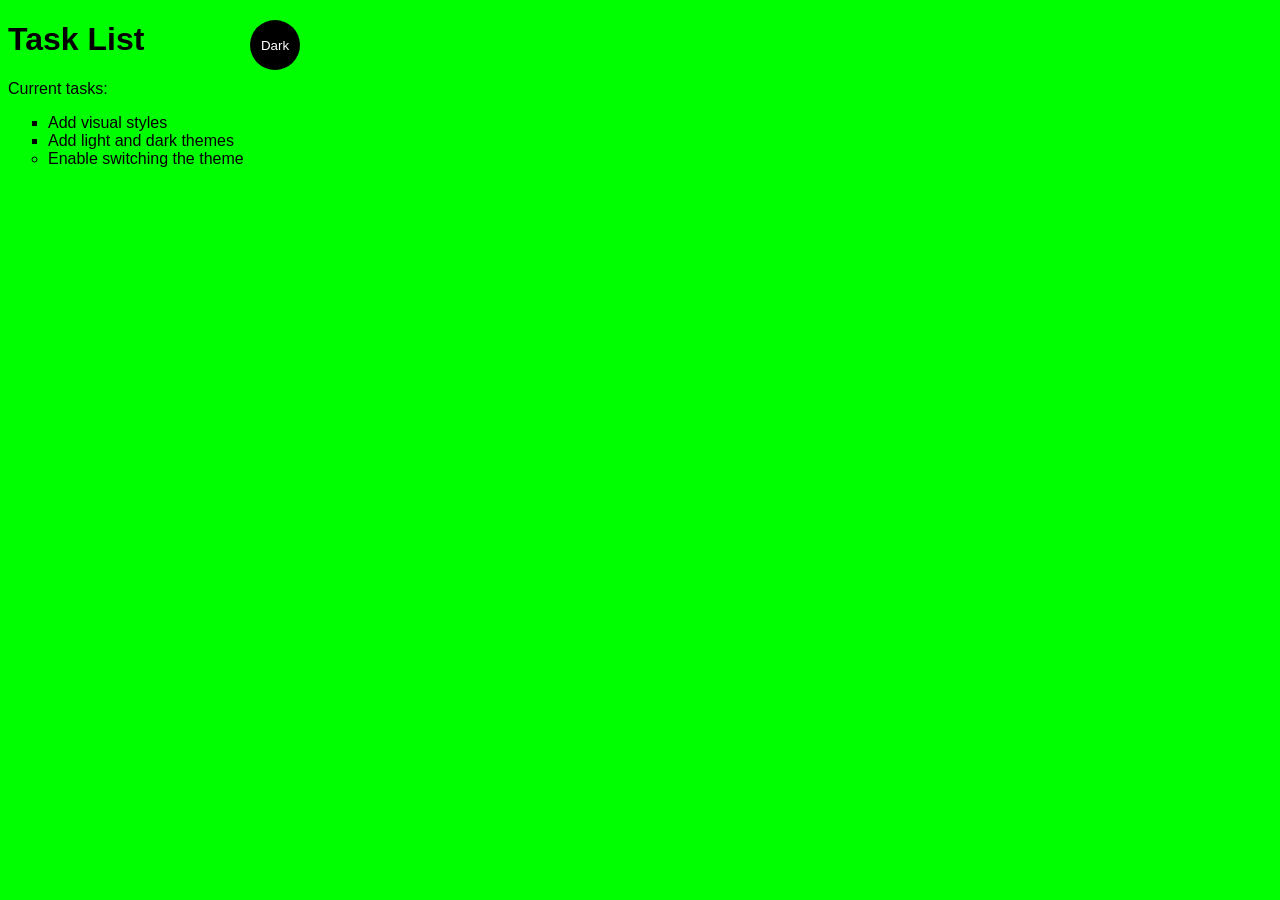
<file: WS00/index.html>
<!DOCTYPE html>
<html lang="en">
<head>
  <meta charset="utf-8">
  <meta http-equiv="X-UA-Compatible" content="IE=edge">
  <meta name="viewport" content="width=device-width, initial-scale=1.0">
  <title>Simple website</title>
  <link rel="stylesheet" href="main.css">
</head>
<body class="light-theme">
    <h1>Task List</h1>
    <p id="msg">Current tasks:</p>
    <ul>
      <li class="list">Add visual styles</li>
      <li class="list">Add light and dark themes</li>
      <li>Enable switching the theme</li> 
    </ul>
        <div>
  <button class="btn">Dark</button>
</div>
<script src="app.js"></script>
<noscript>You need to enable JavaScript to view the full site.</noscript>
</body>
</html>
</file>
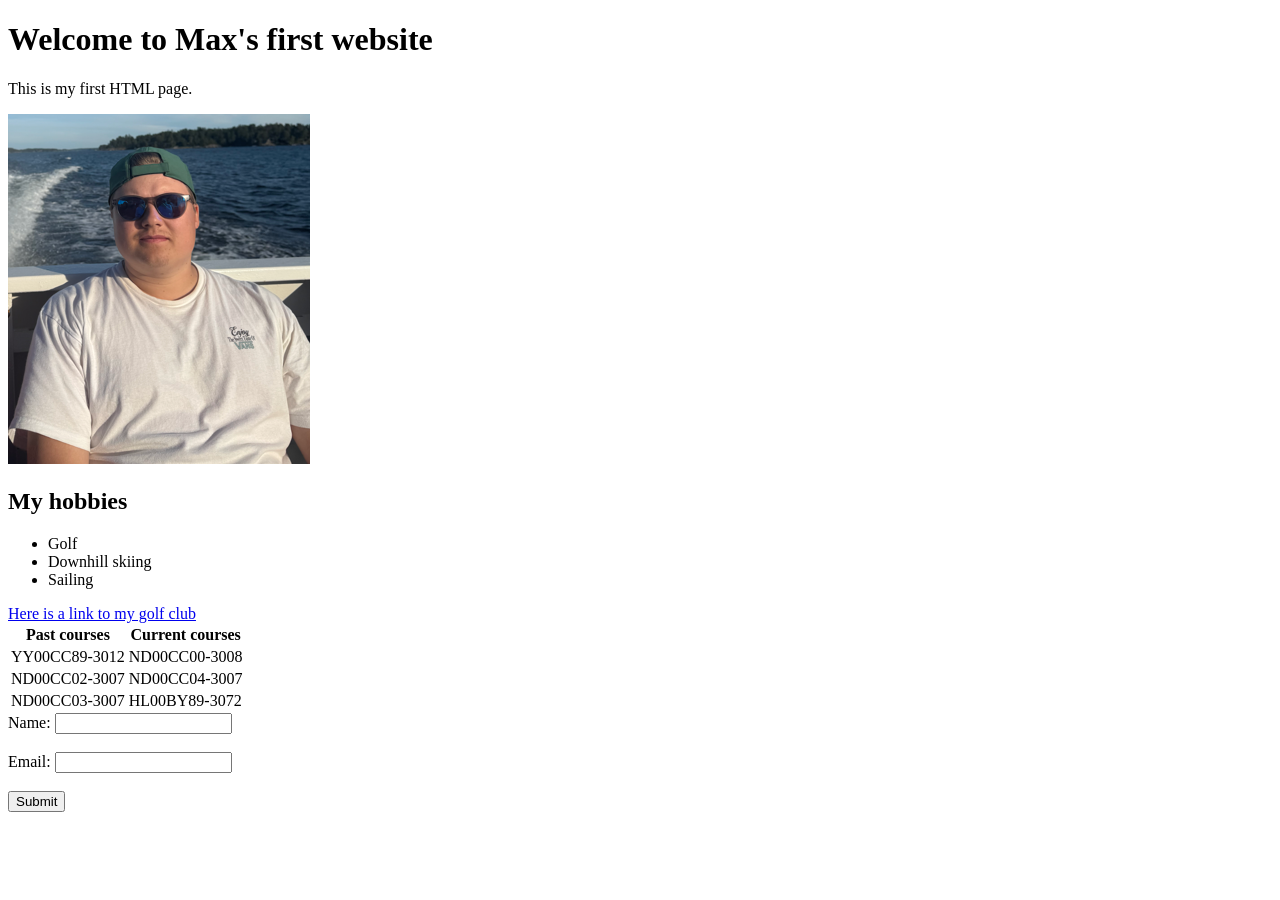
<file: WS01/index.html>
<!DOCTYPE html>
    <html>
    <head>
        <title>My First HTML Page</title>
    </head>
    <body>
        <h1>Welcome to Max's first website</h1>
        <p>This is my first HTML page.</p>
        <img src="IMG_2081_1.jpeg.png" alt="Image of me">

    <h2>My hobbies</h2>
    <ul>
        <li>Golf</li>
        <li>Downhill skiing</li>
        <li>Sailing</li>
    </ul>
    <a href="https://www.tgk.fi">Here is a link to my golf club</a>
    
    
    <table>
    <tr>
        <th>Past courses</th>
        <th>Current courses</th>
    </tr>
    <tr>
        <td>YY00CC89-3012</td>
        <td>ND00CC00-3008</td>
    </tr>
    <tr>
        <td>ND00CC02-3007</td>
        <td>ND00CC04-3007</td>
    </tr>
    <tr>
        <td>ND00CC03-3007</td>
        <td>HL00BY89-3072</td>
    </tr>
    </table>
    <form>
    <label for="name">Name:</label>
    <input type="text" id="name" name="name"><br><br>
    <label for="email">Email:</label>
    <input type="email" id="email" name="email"><br><br>
    <input type="submit" value="Submit">
    </form>
    </body>
    </html>
</file>
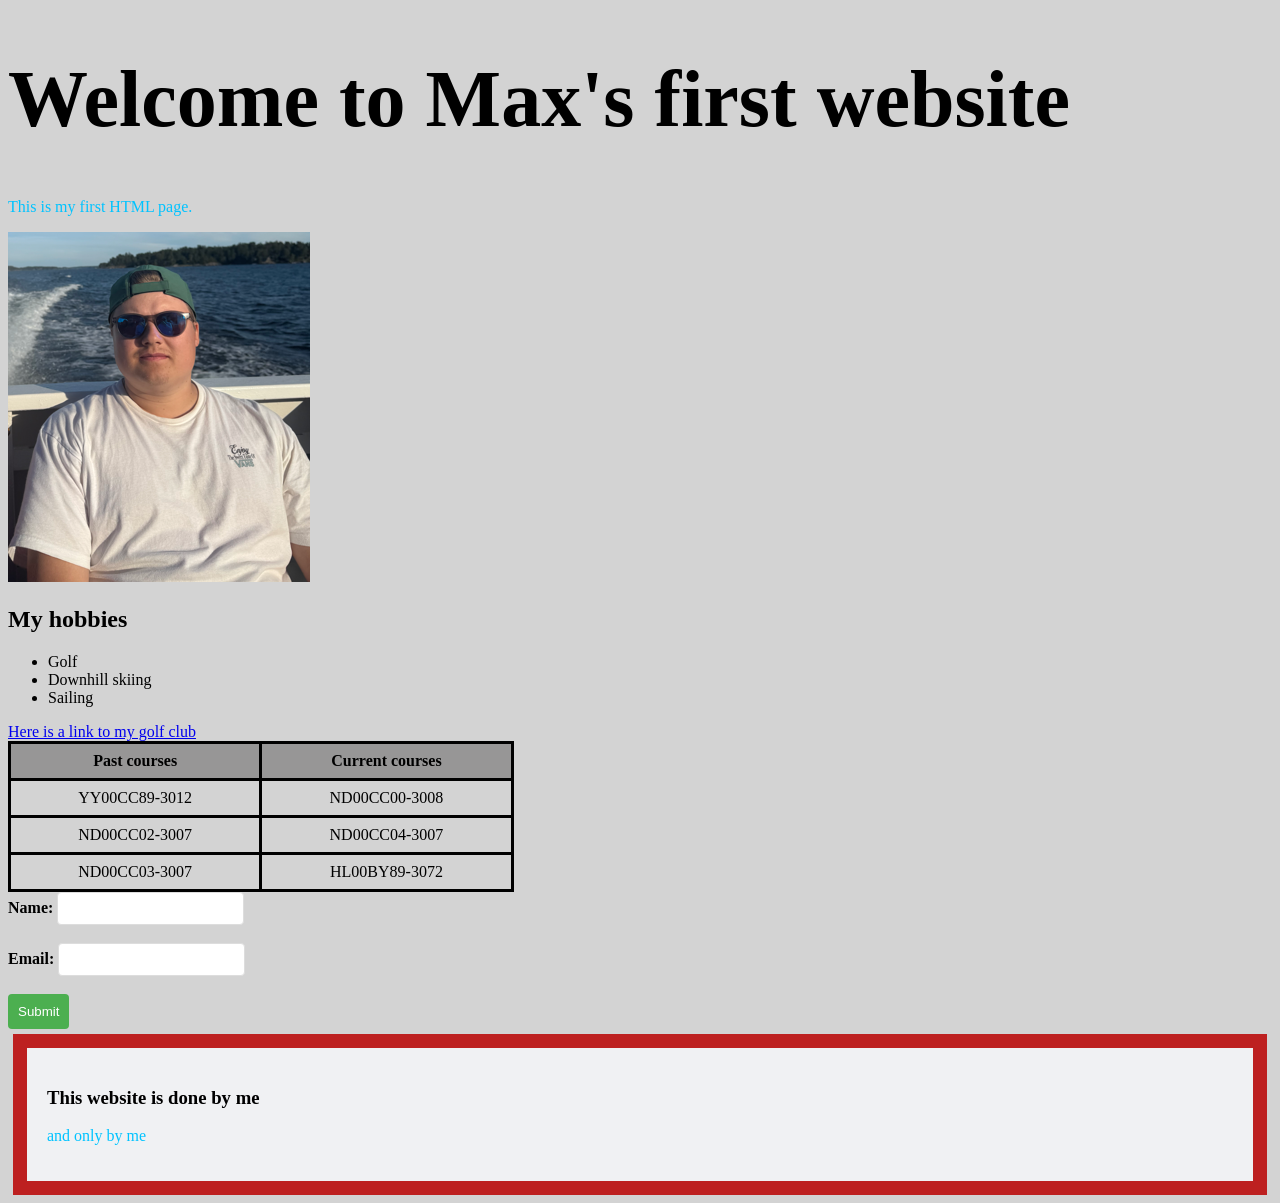
<file: WS02/index.html>
<!DOCTYPE html>
    <html>
    <head>
        <title>My First HTML Page</title>
    <style>
       p {
      color: rgb(0, 195, 255);
    }
    
    body {
      background-color: lightgray;
    }
    
    h1 {
      font-size: 5em;
    }
    .content-box {
  padding: 20px;
  margin: 5px;
  background-color: #f0f1f3;
  border: 14px solid #bd2020;
}
table {
      width: 40%;
      border-collapse: collapse;
    }
    
    th, td {
      border: 3px solid #000000;
      padding: 8px;
      text-align: center;
    }
    
    th {
      background-color: #979696;
    }
    
    form {
      display: block;
      flex-direction: column;
      gap: 10px;
    }
    
    label {
      font-weight: bold;
    }
    
    input[type="text"], input[type="email"] {
      padding: 8px;
      border: 1px solid #ddd;
      border-radius: 4px;
    }
    
    input[type="submit"] {
      background-color: #4CAF50;
      color: white;
      padding: 10px;
      border: none;
      border-radius: 4px;
      cursor: pointer;
    }
    
    input[type="submit"]:hover {
      background-color: #45a049;
    }
    </style>
    </head>
    <body>
        <h1>Welcome to Max's first website</h1>
        <p>This is my first HTML page.</p>
        <img src="IMG_2081_1.jpeg.png" alt="Image of me">

    <h2>My hobbies</h2>
    <ul>
        <li>Golf</li>
        <li>Downhill skiing</li>
        <li>Sailing</li>
    </ul>
    <a href="https://www.tgk.fi">Here is a link to my golf club</a>
    <table>
    <tr>
        <th>Past courses</th>
        <th>Current courses</th>
    </tr>
    <tr>
        <td>YY00CC89-3012</td>
        <td>ND00CC00-3008</td>
    </tr>
    <tr>
        <td>ND00CC02-3007</td>
        <td>ND00CC04-3007</td>
    </tr>
    <tr>
        <td>ND00CC03-3007</td>
        <td>HL00BY89-3072</td>
    </tr>
    </table>
    <form>
    <label for="name">Name:</label>
    <input type="text" id="name" name="name"><br><br>
    <label for="email">Email:</label>
    <input type="email" id="email" name="email"><br><br>
    <input type="submit" value="Submit">
    </form>
    <div class="content-box">
  <h3>This website is done by me</h3>
  <p>and only by me</p>
</div>
    </body>
    </html>
</file>
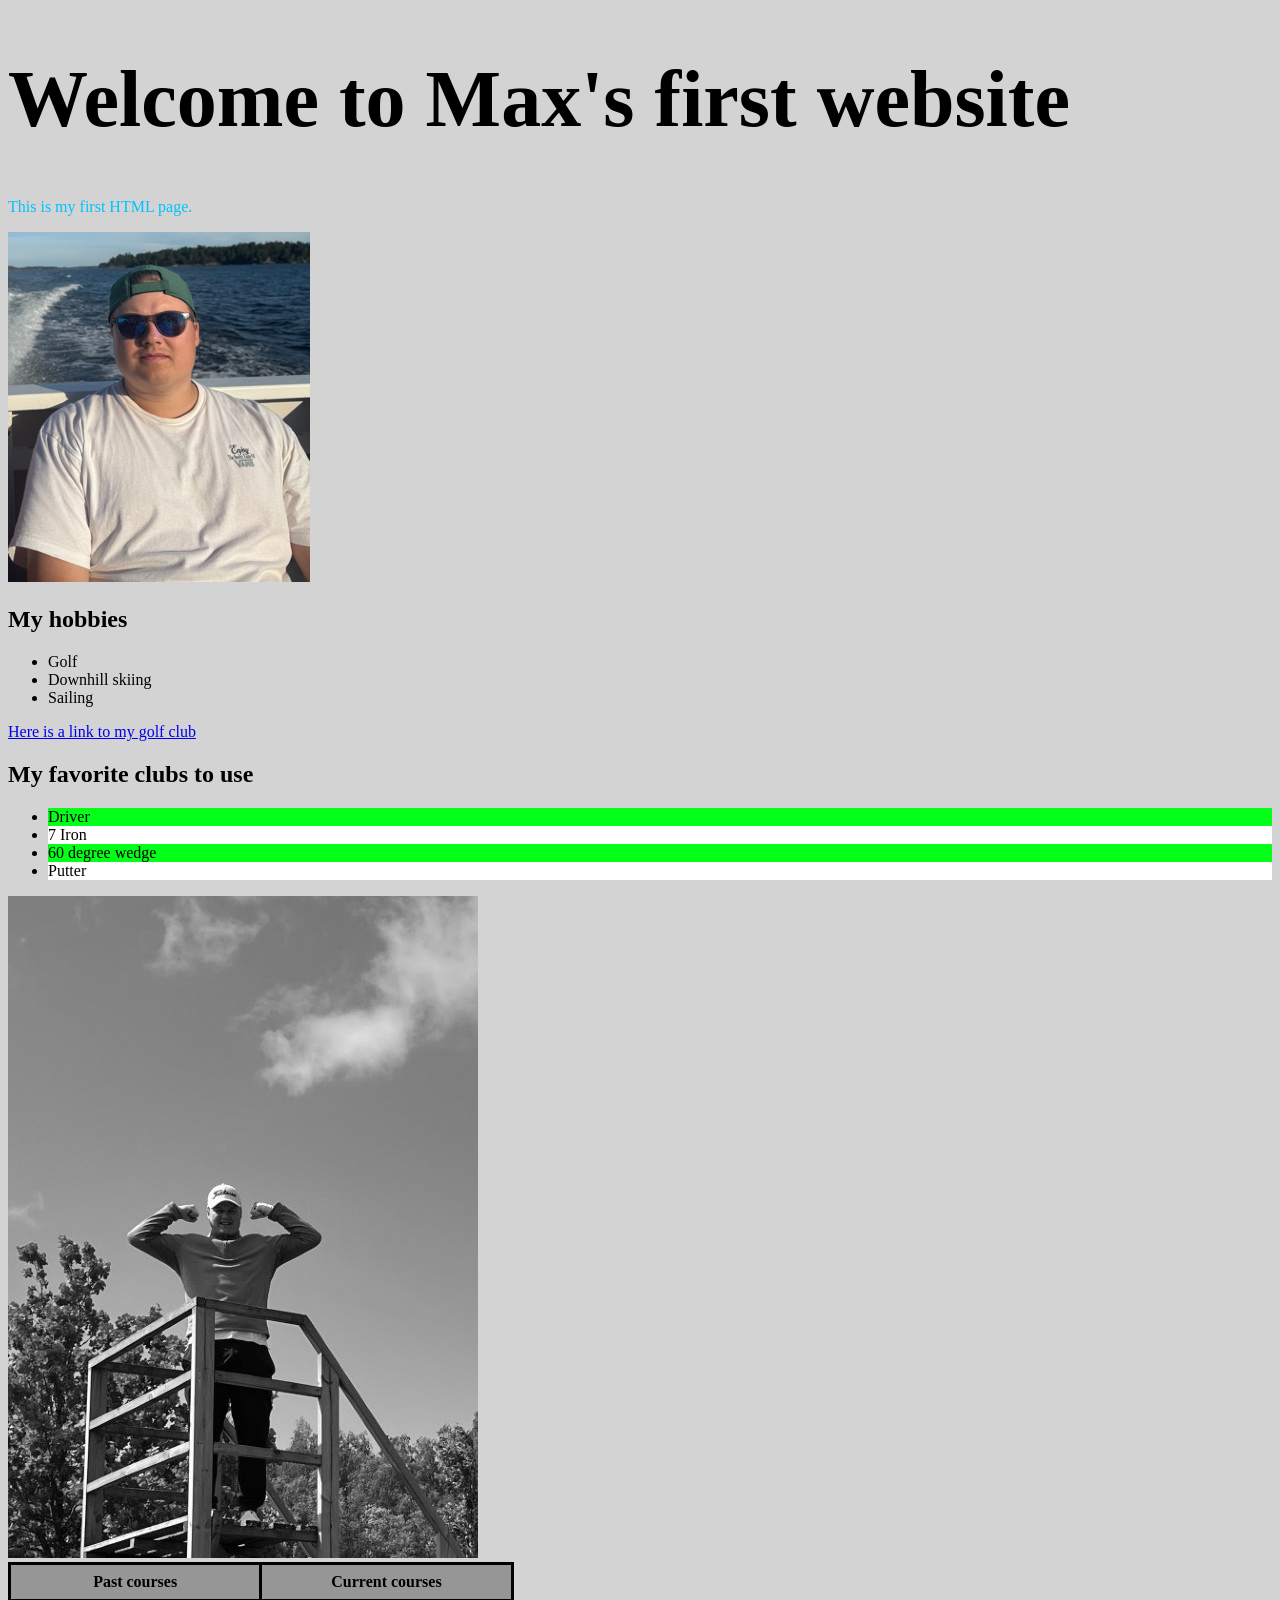
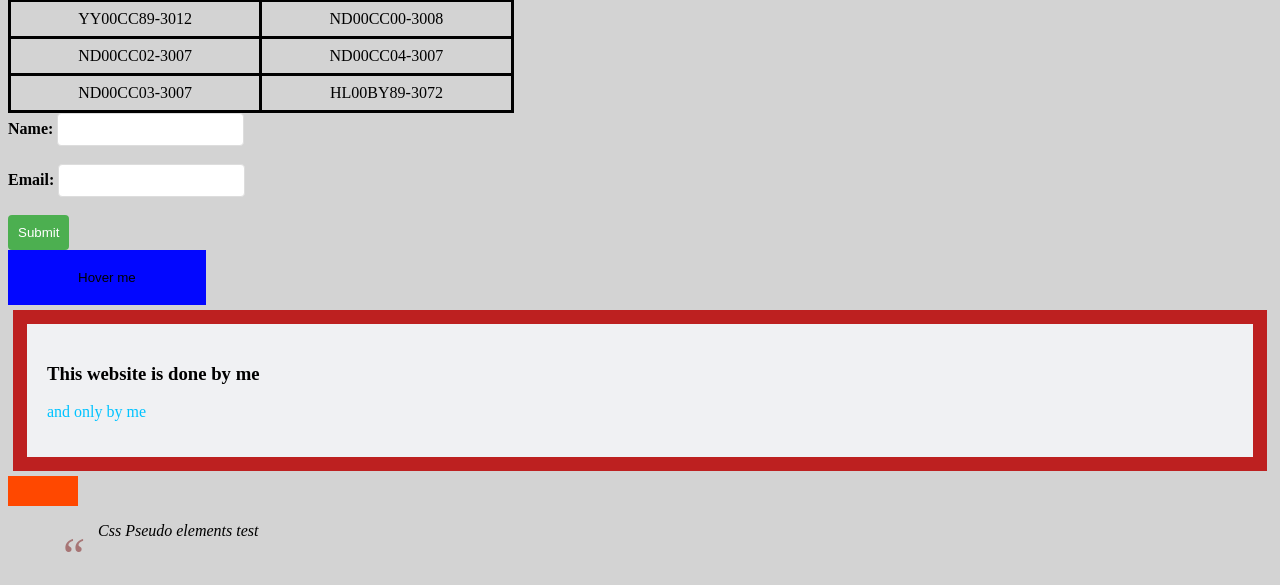
<file: WS03/index.html>
<!DOCTYPE html>
<html lang="en">
    <head>
        <title>My First HTML Page</title>
    <style>
       p {
      color: rgb(0, 195, 255);
    }
    
    body {
      background-color: lightgray;
    }
    
    h1 {
      font-size: 5em;
    }
    .content-box {
  padding: 20px;
  margin: 5px;
  background-color: #f0f1f3;
  border: 14px solid #bd2020;
}
table {
      width: 40%;
      border-collapse: collapse;
    }
    
    th, td {
      border: 3px solid #000000;
      padding: 8px;
      text-align: center;
    }
    
    th {
      background-color: #979696;
    }
    
    form {
      display: block;
      flex-direction: column;
      gap: 10px;
    }
    
    label {
      font-weight: bold;
    }
    
    input[type="text"], input[type="email"] {
      padding: 8px;
      border: 1px solid #ddd;
      border-radius: 4px;
    }
    
    input[type="submit"] {
      background-color: #4CAF50;
      color: white;
      padding: 10px;
      border: none;
      border-radius: 4px;
      cursor: pointer;
    }
    
    input[type="submit"]:hover {
      background-color: #45a049;
    }
    .transition-button {
        background-color: rgb(2, 7, 255);
        padding: 20px 70px;
        border: none;
        cursor: pointer;
        transition: background-color 0.3s ease;
      }
      
      .transition-button:hover {
        background-color: rgb(5, 210, 247);
      }
      .animation-box {
        width: 70px;
        height: 30px;
        background-color: rgb(255, 72, 0);
        position: relative;
        animation: move 4s infinite alternate;
      }
      
      @keyframes move {
        from {
          left: 100px;
        }
        to {
          left: 400px;
        }
      }
      .pseudo-list li:nth-child(odd) {
        background-color: rgb(4, 255, 25);
      }
      
      .pseudo-list li:nth-child(even) {
        background-color: white;
      }
      .filter-image {
        filter: grayscale(100%);
        transition: filter 1.3s ease;
      }
      .filter-image:hover {
        filter: grayscale(0%);
      }
      .quote {
        position: relative;
        padding-left: 50px;
        font-style: italic;
      }
      .quote::before {
        content: '“';
        font-size: 50px;
        position: absolute;
        left: 10px;
        top: 5px;
        color: rgb(167, 117, 117);
      }
    </style>
    </head>
    <body>
        <h1>Welcome to Max's first website</h1>
        <p>This is my first HTML page.</p>
        <img src="IMG_2081_1.jpeg.png" alt="Image of me">

    <h2>My hobbies</h2>
    <ul>
        <li>Golf</li>
        <li>Downhill skiing</li>
        <li>Sailing</li>
    </ul>
    <a href="https://www.tgk.fi">Here is a link to my golf club</a>
    <h2>My favorite clubs to use</h2>
    <ul class="pseudo-list">
        <li>Driver</li>
        <li>7 Iron</li>
        <li>60 degree wedge</li>
        <li>Putter</li>
      </ul>
      <img src="Max_GOLF.jpg" alt="Sample Image" class="filter-image">
    <table>
    <tr>
        <th>Past courses</th>
        <th>Current courses</th>
    </tr>
    <tr>
        <td>YY00CC89-3012</td>
        <td>ND00CC00-3008</td>
    </tr>
    <tr>
        <td>ND00CC02-3007</td>
        <td>ND00CC04-3007</td>
    </tr>
    <tr>
        <td>ND00CC03-3007</td>
        <td>HL00BY89-3072</td>
    </tr>
    </table>
    <form>
    <label for="name">Name:</label>
    <input type="text" id="name" name="name"><br><br>
    <label for="email">Email:</label>
    <input type="email" id="email" name="email"><br><br>
    <input type="submit" value="Submit">
    </form>
    <button class="transition-button">Hover me</button>
    <div class="content-box">
  <h3>This website is done by me</h3>
  <p>and only by me</p>
</div>
<div class="animation-box"></div>
<blockquote class="quote">
        Css Pseudo elements test
      </blockquote>
    </body>
    </html>
</file>
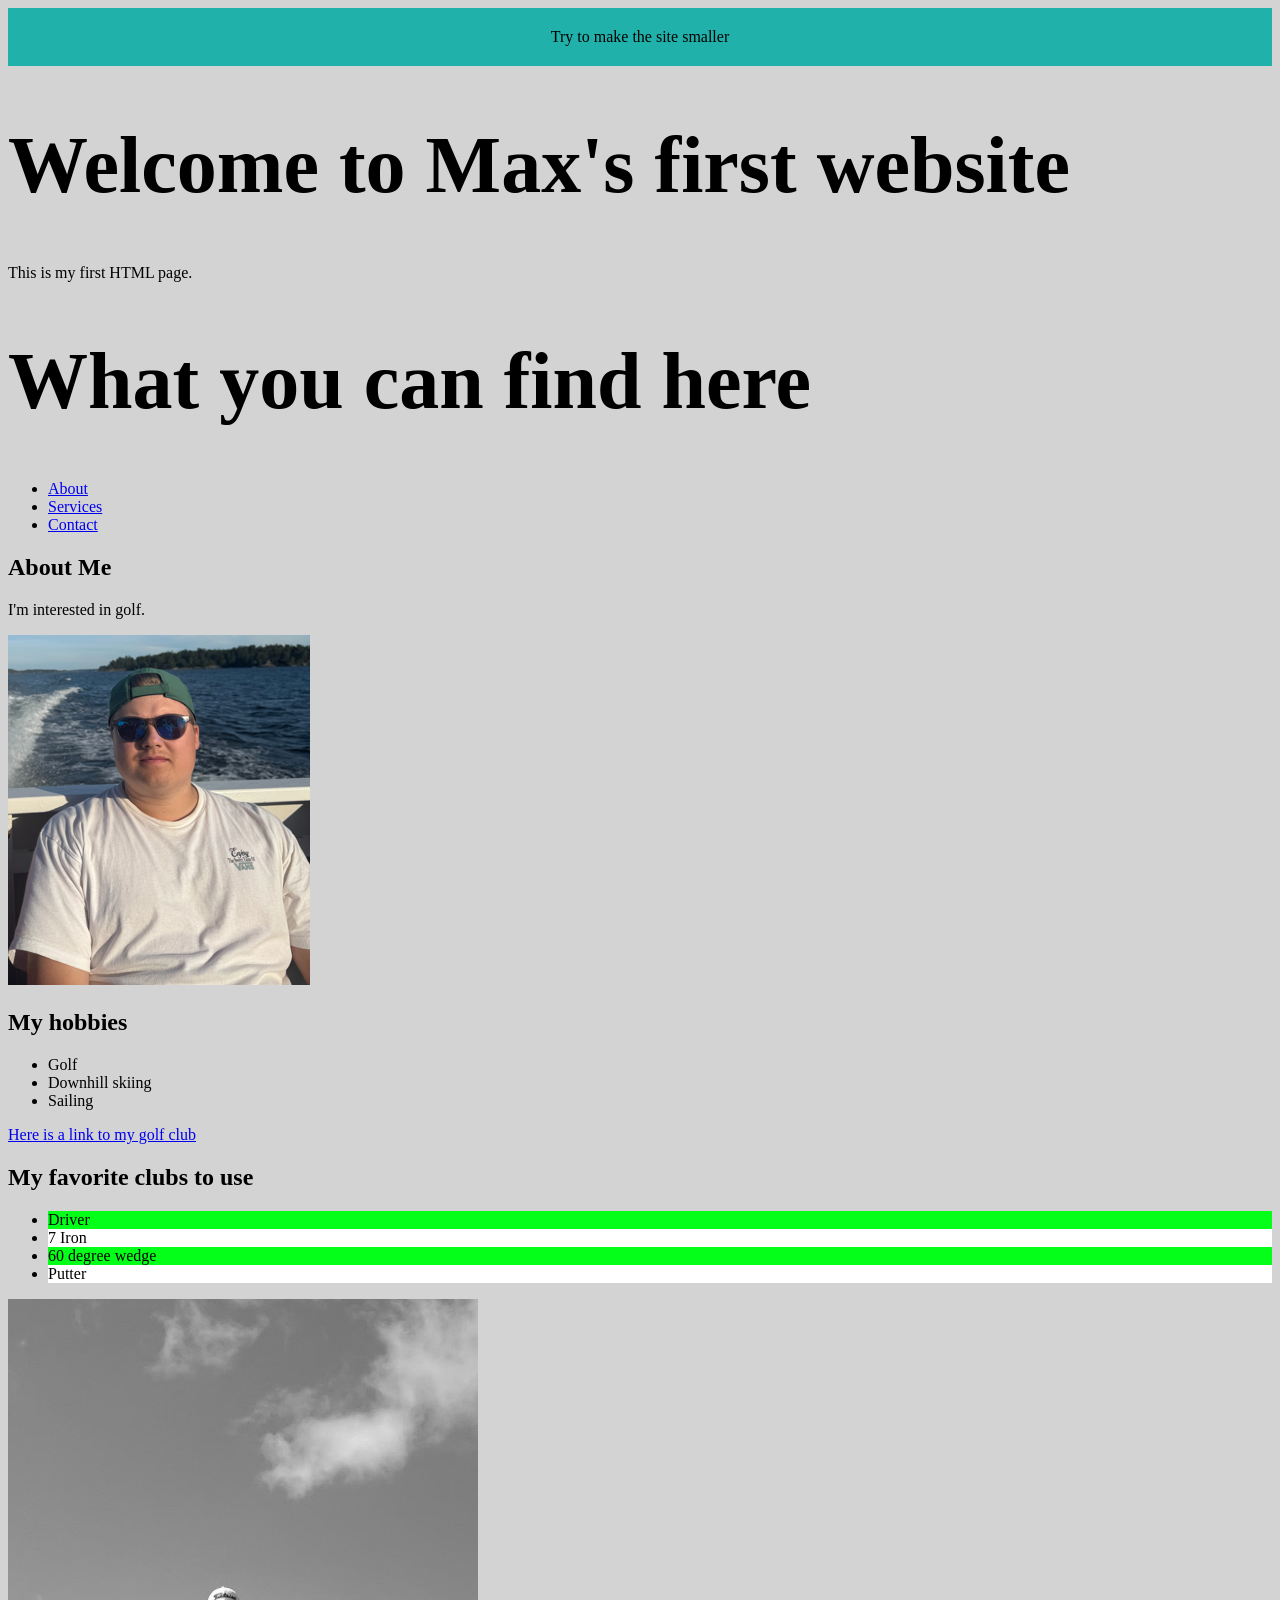
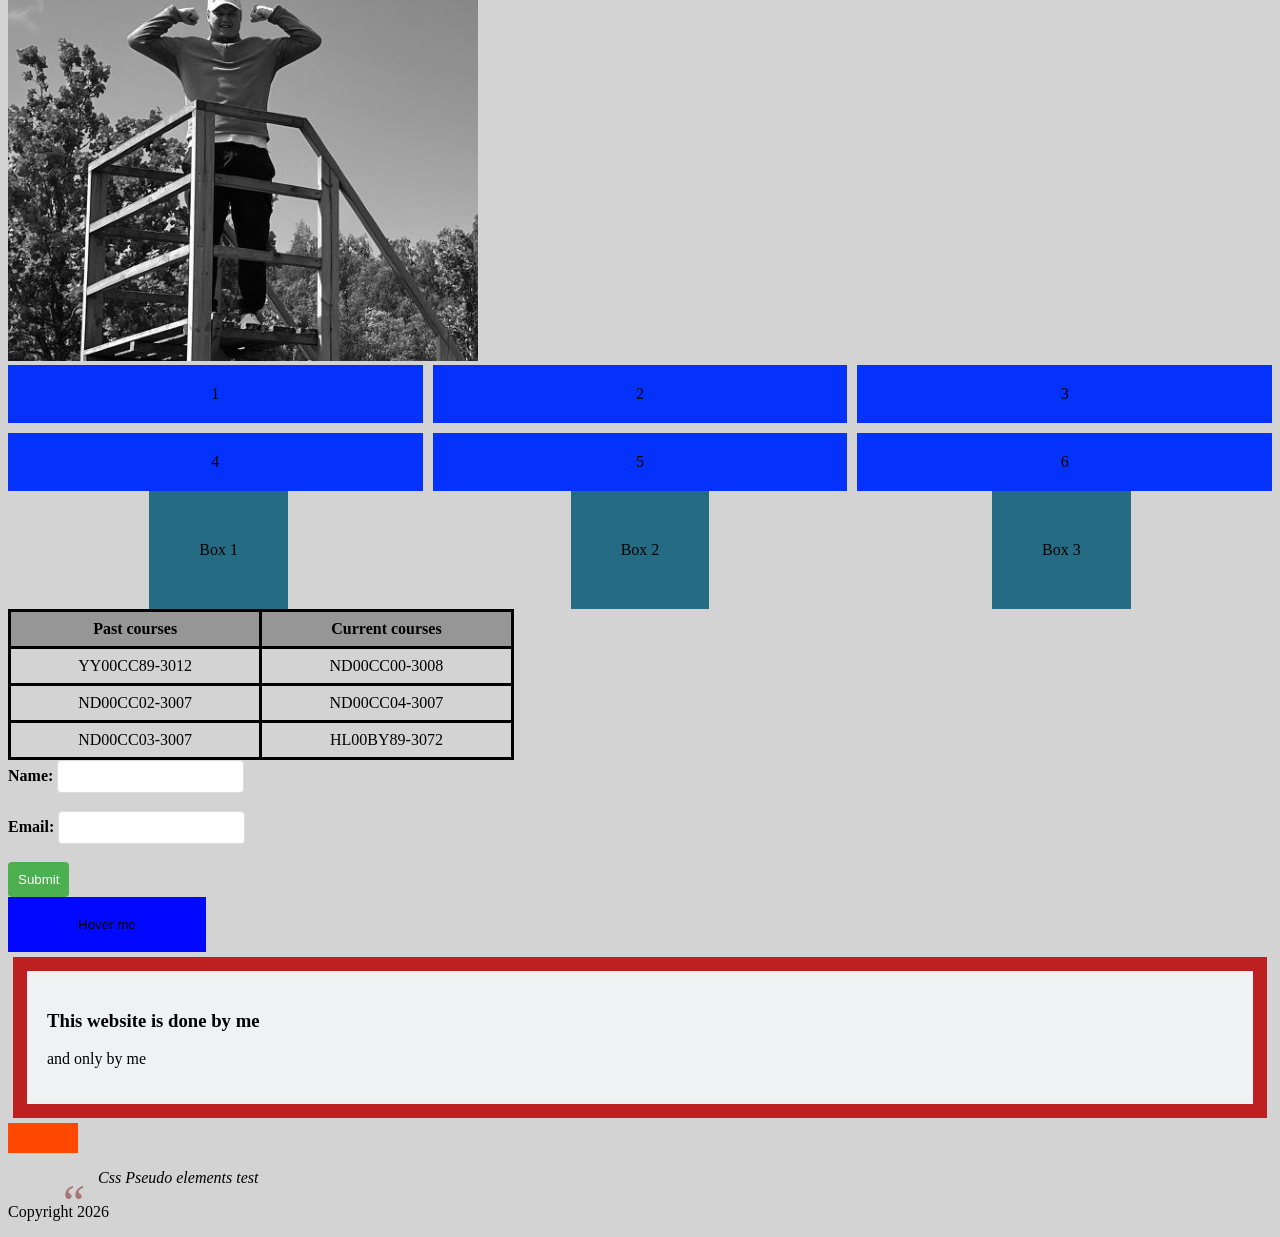
<file: WS04/index.html>
<!DOCTYPE html>
<html lang="en">
    <head>
        <title>My First HTML Page</title>
    <style>
       p {
      color: rgb(0, 0, 0);
    }
    
    body {
      background-color: lightgray;
    }
    
    h1 {
      font-size: 5em;
    }
    .content-box {
  padding: 20px;
  margin: 5px;
  background-color: #f0f1f3;
  border: 14px solid #bd2020;
}
table {
      width: 40%;
      border-collapse: collapse;
    }
    
    th, td {
      border: 3px solid #000000;
      padding: 8px;
      text-align: center;
    }
    
    th {
      background-color: #979696;
    }
    
    form {
      display: block;
      flex-direction: column;
      gap: 10px;
    }
    
    label {
      font-weight: bold;
    }
    
    input[type="text"], input[type="email"] {
      padding: 8px;
      border: 1px solid #ddd;
      border-radius: 4px;
    }
    
    input[type="submit"] {
      background-color: #4CAF50;
      color: white;
      padding: 10px;
      border: none;
      border-radius: 4px;
      cursor: pointer;
    }
    
    input[type="submit"]:hover {
      background-color: #45a049;
    }
    .transition-button {
        background-color: rgb(2, 7, 255);
        padding: 20px 70px;
        border: none;
        cursor: pointer;
        transition: background-color 0.3s ease;
      }
      
      .transition-button:hover {
        background-color: rgb(5, 210, 247);
      }
      .animation-box {
        width: 70px;
        height: 30px;
        background-color: rgb(255, 72, 0);
        position: relative;
        animation: move 4s infinite alternate;
      }
      
      @keyframes move {
        from {
          left: 100px;
        }
        to {
          left: 400px;
        }
      }
      .pseudo-list li:nth-child(odd) {
        background-color: rgb(4, 255, 25);
      }
      
      .pseudo-list li:nth-child(even) {
        background-color: white;
      }
      .filter-image {
        filter: grayscale(100%);
        transition: filter 1.3s ease;
      }
      .filter-image:hover {
        filter: grayscale(0%);
      }
      .quote {
        position: relative;
        padding-left: 50px;
        font-style: italic;
      }
      .quote::before {
        content: '“';
        font-size: 50px;
        position: absolute;
        left: 10px;
        top: 5px;
        color: rgb(167, 117, 117);
      }
      .grid-container {
  display: grid;
  grid-template-columns: repeat(3, 1fr);
  grid-gap: 10px;
}

.grid-item {
  background-color: rgb(5, 50, 250);
  padding: 20px;
  text-align: center;
}
.flex-container {
  display: flex;
  justify-content: space-around;
  align-items: center;
}

.box {
  background-color: rgb(36, 107, 131);
  padding: 50px;
  text-align: center;
}
.responsive-box {
  padding: 20px;
  text-align: center;
}

@media (max-width: 600px) {
  .responsive-box {
    background-color: lightcoral;
  }
}

@media (min-width: 601px) {
  .responsive-box {
    background-color: lightseagreen;
  }
}
    </style>
    </head>
    <body>
      <div class="responsive-box">Try to make the site smaller</div>
        <h1>Welcome to Max's first website</h1>
        <p>This is my first HTML page.</p>
        <header>
  <h1>What you can find here</h1>
  <nav>
    <ul>
      <li><a href="about.html">About</a></li>
      <li><a href="#services">Services</a></li>
      <li><a href="#contact">Contact</a></li>
    </ul>
  </nav>
</header>
<main>
  <section id="about">
    <h2>About Me</h2>
    <p>I'm interested in golf.</p>
  </section>
</main>
        
        <img src="IMG_2081_1.jpeg.png" alt="Image of me">

    <h2>My hobbies</h2>
    <ul>
        <li>Golf</li>
        <li>Downhill skiing</li>
        <li>Sailing</li>
    </ul>
    <a href="https://www.tgk.fi">Here is a link to my golf club</a>
    <h2>My favorite clubs to use</h2>
    <ul class="pseudo-list">
        <li>Driver</li>
        <li>7 Iron</li>
        <li>60 degree wedge</li>
        <li>Putter</li>
      </ul>
      <img src="Max_GOLF.jpg" alt="Sample Image" class="filter-image">
      <div class="grid-container">
  <div class="grid-item">1</div>
  <div class="grid-item">2</div>
  <div class="grid-item">3</div>
  <div class="grid-item">4</div>
  <div class="grid-item">5</div>
  <div class="grid-item">6</div>
</div>
<div class="flex-container">
  <div class="box">Box 1</div>
  <div class="box">Box 2</div>
  <div class="box">Box 3</div>
</div>
    <table>
    <tr>
        <th>Past courses</th>
        <th>Current courses</th>
    </tr>
    <tr>
        <td>YY00CC89-3012</td>
        <td>ND00CC00-3008</td>
    </tr>
    <tr>
        <td>ND00CC02-3007</td>
        <td>ND00CC04-3007</td>
    </tr>
    <tr>
        <td>ND00CC03-3007</td>
        <td>HL00BY89-3072</td>
    </tr>
    </table>
    <form>
    <label for="name">Name:</label>
    <input type="text" id="name" name="name"><br><br>
    <label for="email">Email:</label>
    <input type="email" id="email" name="email"><br><br>
    <input type="submit" value="Submit">
    </form>
    <button class="transition-button">Hover me</button>
    <div class="content-box">
  <h3>This website is done by me</h3>
  <p>and only by me</p>
</div>
<div class="animation-box"></div>
<blockquote class="quote">
        Css Pseudo elements test
      </blockquote>
      <footer>
  <p>Copyright 2026</p>
</footer>
    </body>
    </html>
</file>
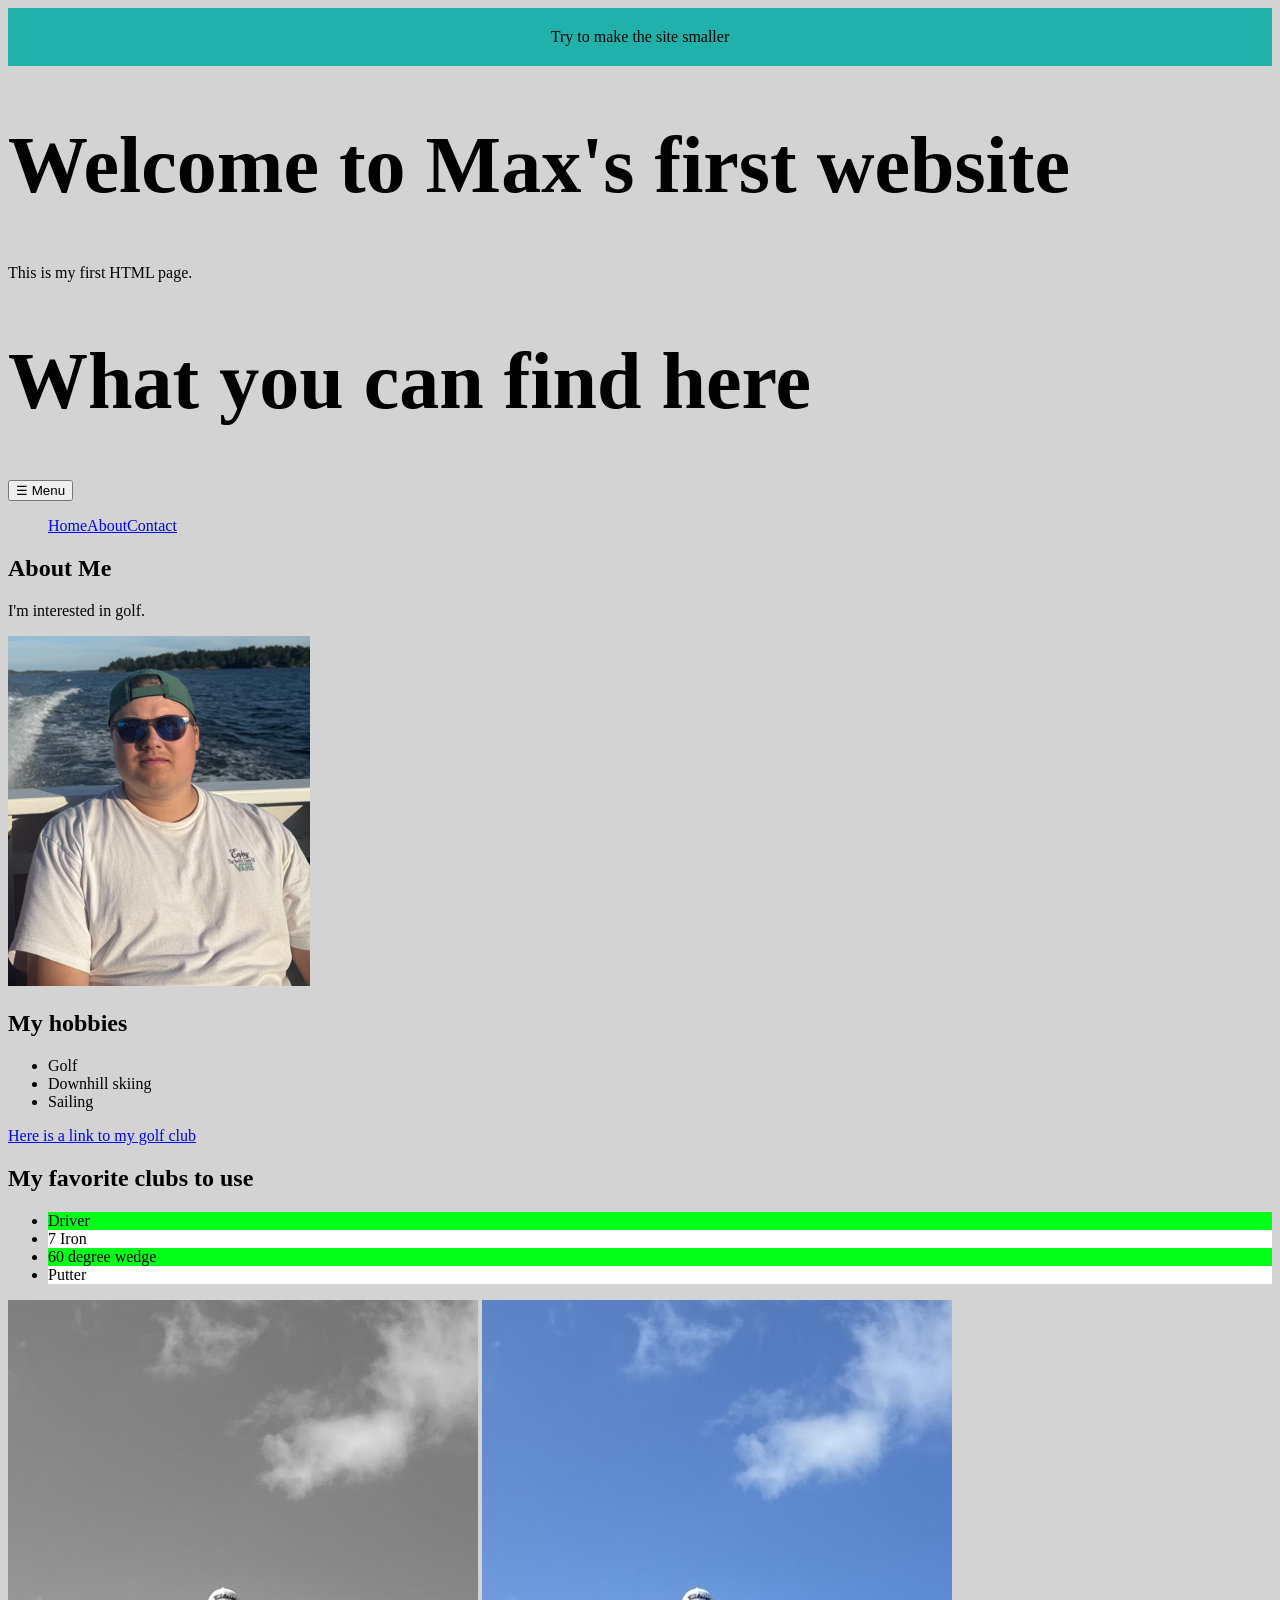
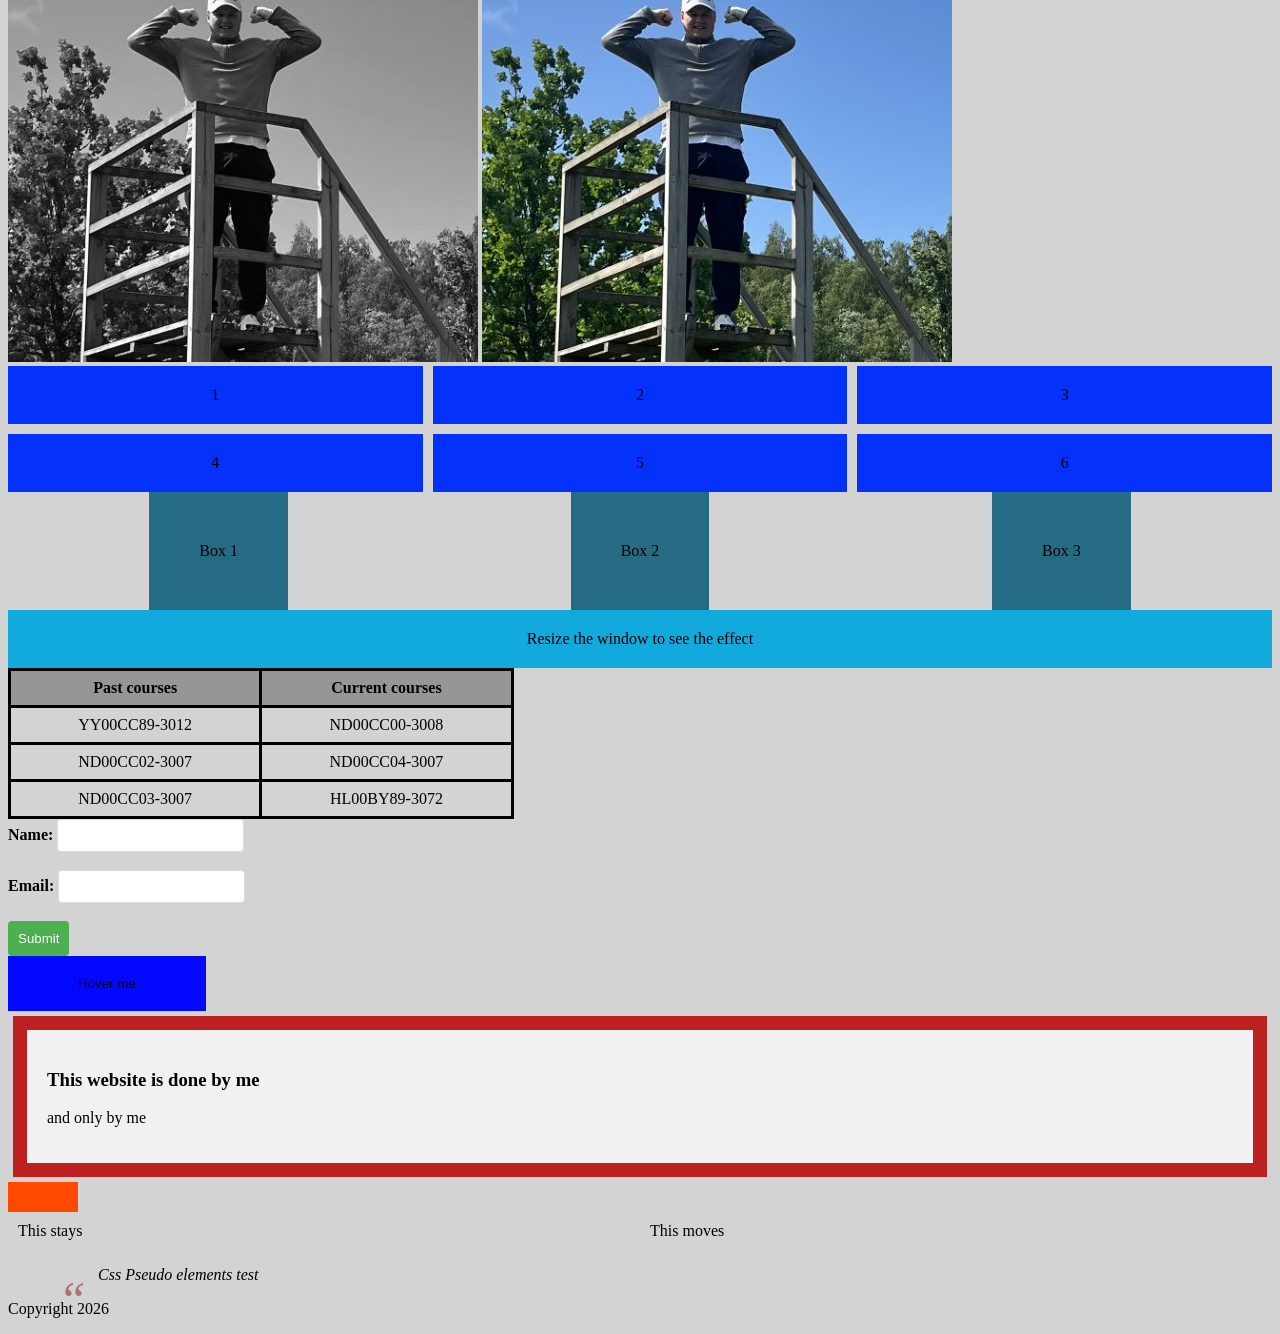
<file: WS05/index.html>
<!DOCTYPE html>
<html lang="en">
    <head>
        <title>My First HTML Page</title>
    <style>
       p {
      color: rgb(0, 0, 0);
    }
    
    body {
      background-color: lightgray;
    }
    
    h1 {
      font-size: 5em;
    }
    .content-box {
  padding: 20px;
  margin: 5px;
  background-color: #f0f1f3;
  border: 14px solid #bd2020;
}
table {
      width: 40%;
      border-collapse: collapse;
    }
    
    th, td {
      border: 3px solid #000000;
      padding: 8px;
      text-align: center;
    }
    
    th {
      background-color: #979696;
    }
    
    form {
      display: block;
      flex-direction: column;
      gap: 10px;
    }
    
    label {
      font-weight: bold;
    }
    
    input[type="text"], input[type="email"] {
      padding: 8px;
      border: 1px solid #ddd;
      border-radius: 4px;
    }
    
    input[type="submit"] {
      background-color: #4CAF50;
      color: white;
      padding: 10px;
      border: none;
      border-radius: 4px;
      cursor: pointer;
    }
    
    input[type="submit"]:hover {
      background-color: #45a049;
    }
    .transition-button {
        background-color: rgb(2, 7, 255);
        padding: 20px 70px;
        border: none;
        cursor: pointer;
        transition: background-color 0.3s ease;
      }
      
      .transition-button:hover {
        background-color: rgb(5, 210, 247);
      }
      .animation-box {
        width: 70px;
        height: 30px;
        background-color: rgb(255, 72, 0);
        position: relative;
        animation: move 4s infinite alternate;
      }
      
      @keyframes move {
        from {
          left: 100px;
        }
        to {
          left: 400px;
        }
      }
      .pseudo-list li:nth-child(odd) {
        background-color: rgb(4, 255, 25);
      }
      
      .pseudo-list li:nth-child(even) {
        background-color: white;
      }
      .filter-image {
        filter: grayscale(100%);
        transition: filter 1.3s ease;
      }
      .filter-image:hover {
        filter: grayscale(0%);
      }
      .quote {
        position: relative;
        padding-left: 50px;
        font-style: italic;
      }
      .quote::before {
        content: '“';
        font-size: 50px;
        position: absolute;
        left: 10px;
        top: 5px;
        color: rgb(167, 117, 117);
      }
      .grid-container {
  display: grid;
  grid-template-columns: repeat(3, 1fr);
  grid-gap: 10px;
}

.grid-item {
  background-color: rgb(5, 50, 250);
  padding: 20px;
  text-align: center;
}
.flex-container {
  display: flex;
  justify-content: space-around;
  align-items: center;
}

.box {
  background-color: rgb(36, 107, 131);
  padding: 50px;
  text-align: center;
}
.responsive-box {
  padding: 20px;
  text-align: center;
}

@media (max-width: 600px) {
  .responsive-box {
    background-color: lightcoral;
  }
}

@media (min-width: 601px) {
  .responsive-box {
    background-color: lightseagreen;
  }
}
.responsive-container {
      display: flex;
      flex-wrap: wrap;
    }
    
    .column {
      flex: 1;
      padding: 10px;
    }
    
    @media (max-width: 600px) {
      .column {
        flex: 100%;
      }
    }.responsive-image {
      max-width: 75%;
      height: auto;
    }
    .media-query-box {
      padding: 20px;
      text-align: center;
    }
    @media (max-width: 600px) {
      .media-query-box {
        background-color: lightcoral;
      }
    }
    
    @media (min-width: 400px) {
      .media-query-box {
        background-color: rgb(18, 169, 220);
      }
    }
    .responsive-nav .nav-list {
      display: flex;
      list-style: none;
    }
    
    @media (max-width: 800px) {
      .responsive-nav .nav-list {
        display: none;
      }
    
      .responsive-nav .menu-toggle {
        display: block;
      }
    }
    </style>
    </head>
    <body>
      <div class="responsive-box">Try to make the site smaller</div>
        <h1>Welcome to Max's first website</h1>
        <p>This is my first HTML page.</p>
        <header>
  <h1>What you can find here</h1>
<nav class="responsive-nav">
      <button class="menu-toggle">☰ Menu</button>
      <ul class="nav-list">
        <li><a href="index.html">Home</a></li>
        <li><a href="about.html">About</a></li>
        <li><a href="contact.html">Contact</a></li>
      </ul>
    </nav>
</header>
<main>
  <section id="about">
    <h2>About Me</h2>
    <p>I'm interested in golf.</p>
  </section>
</main>
        
        <img src="IMG_2081_1.jpeg.png" alt="Image of me">

    <h2>My hobbies</h2>
    <ul>
        <li>Golf</li>
        <li>Downhill skiing</li>
        <li>Sailing</li>
    </ul>
    <a href="https://www.tgk.fi">Here is a link to my golf club</a>
    <h2>My favorite clubs to use</h2>
    <ul class="pseudo-list">
        <li>Driver</li>
        <li>7 Iron</li>
        <li>60 degree wedge</li>
        <li>Putter</li>
      </ul>
      <img src="Max_GOLF.jpg" alt="Sample Image" class="filter-image">
      <img src="Max_GOLF.jpg" alt="Responsive Image" class="responsive-image">
      <div class="grid-container">
  <div class="grid-item">1</div>
  <div class="grid-item">2</div>
  <div class="grid-item">3</div>
  <div class="grid-item">4</div>
  <div class="grid-item">5</div>
  <div class="grid-item">6</div>
</div>
<div class="flex-container">
  <div class="box">Box 1</div>
  <div class="box">Box 2</div>
  <div class="box">Box 3</div>
</div>
<div class="media-query-box">Resize the window to see the effect</div>
    <table>
    <tr>
        <th>Past courses</th>
        <th>Current courses</th>
    </tr>
    <tr>
        <td>YY00CC89-3012</td>
        <td>ND00CC00-3008</td>
    </tr>
    <tr>
        <td>ND00CC02-3007</td>
        <td>ND00CC04-3007</td>
    </tr>
    <tr>
        <td>ND00CC03-3007</td>
        <td>HL00BY89-3072</td>
    </tr>
    </table>
    <form>
    <label for="name">Name:</label>
    <input type="text" id="name" name="name"><br><br>
    <label for="email">Email:</label>
    <input type="email" id="email" name="email"><br><br>
    <input type="submit" value="Submit">
    </form>
    <button class="transition-button">Hover me</button>
    <div class="content-box">
  <h3>This website is done by me</h3>
  <p>and only by me</p>
</div>
<div class="animation-box"></div>
<div class="responsive-container">
      <div class="column">This stays</div>
      <div class="column">This moves</div>
    </div>
<blockquote class="quote">
        Css Pseudo elements test
      </blockquote>
      <footer>
  <p>Copyright 2026</p>
</footer>
    </body>
    </html>
</file>
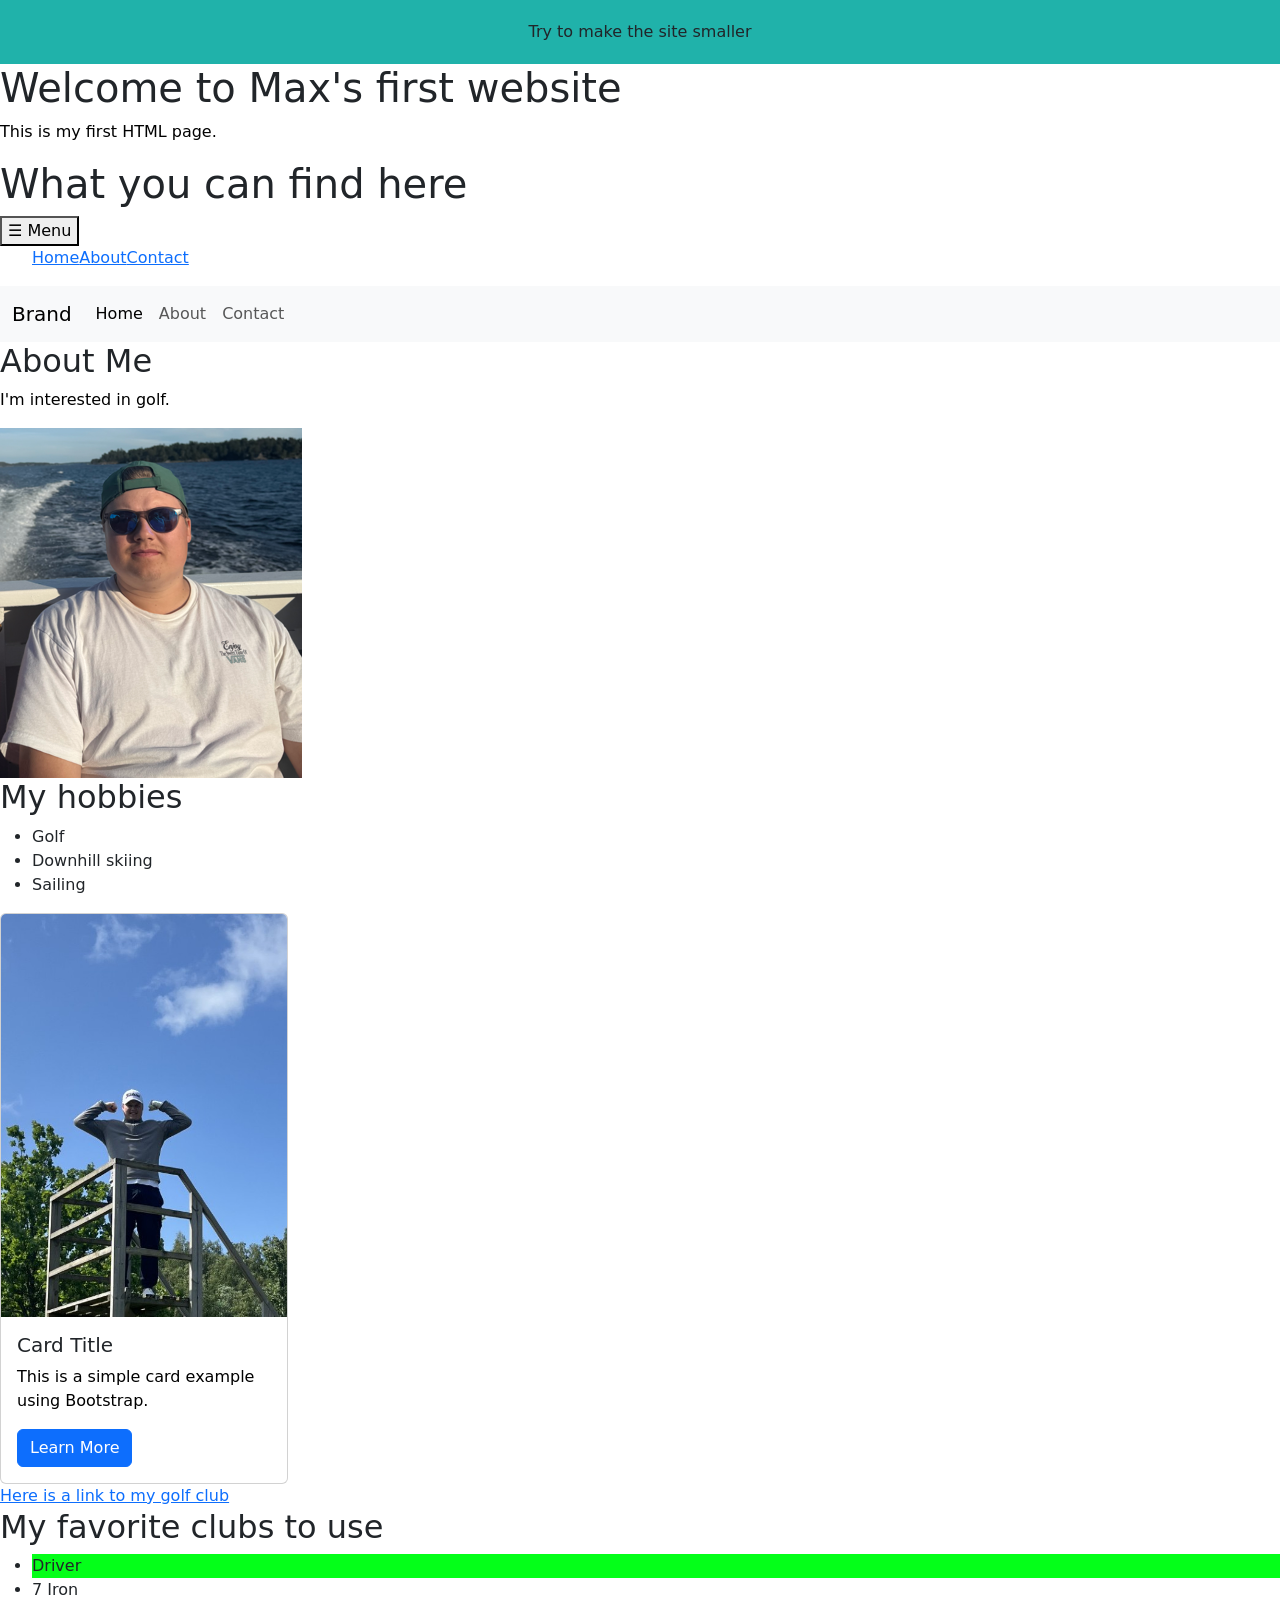
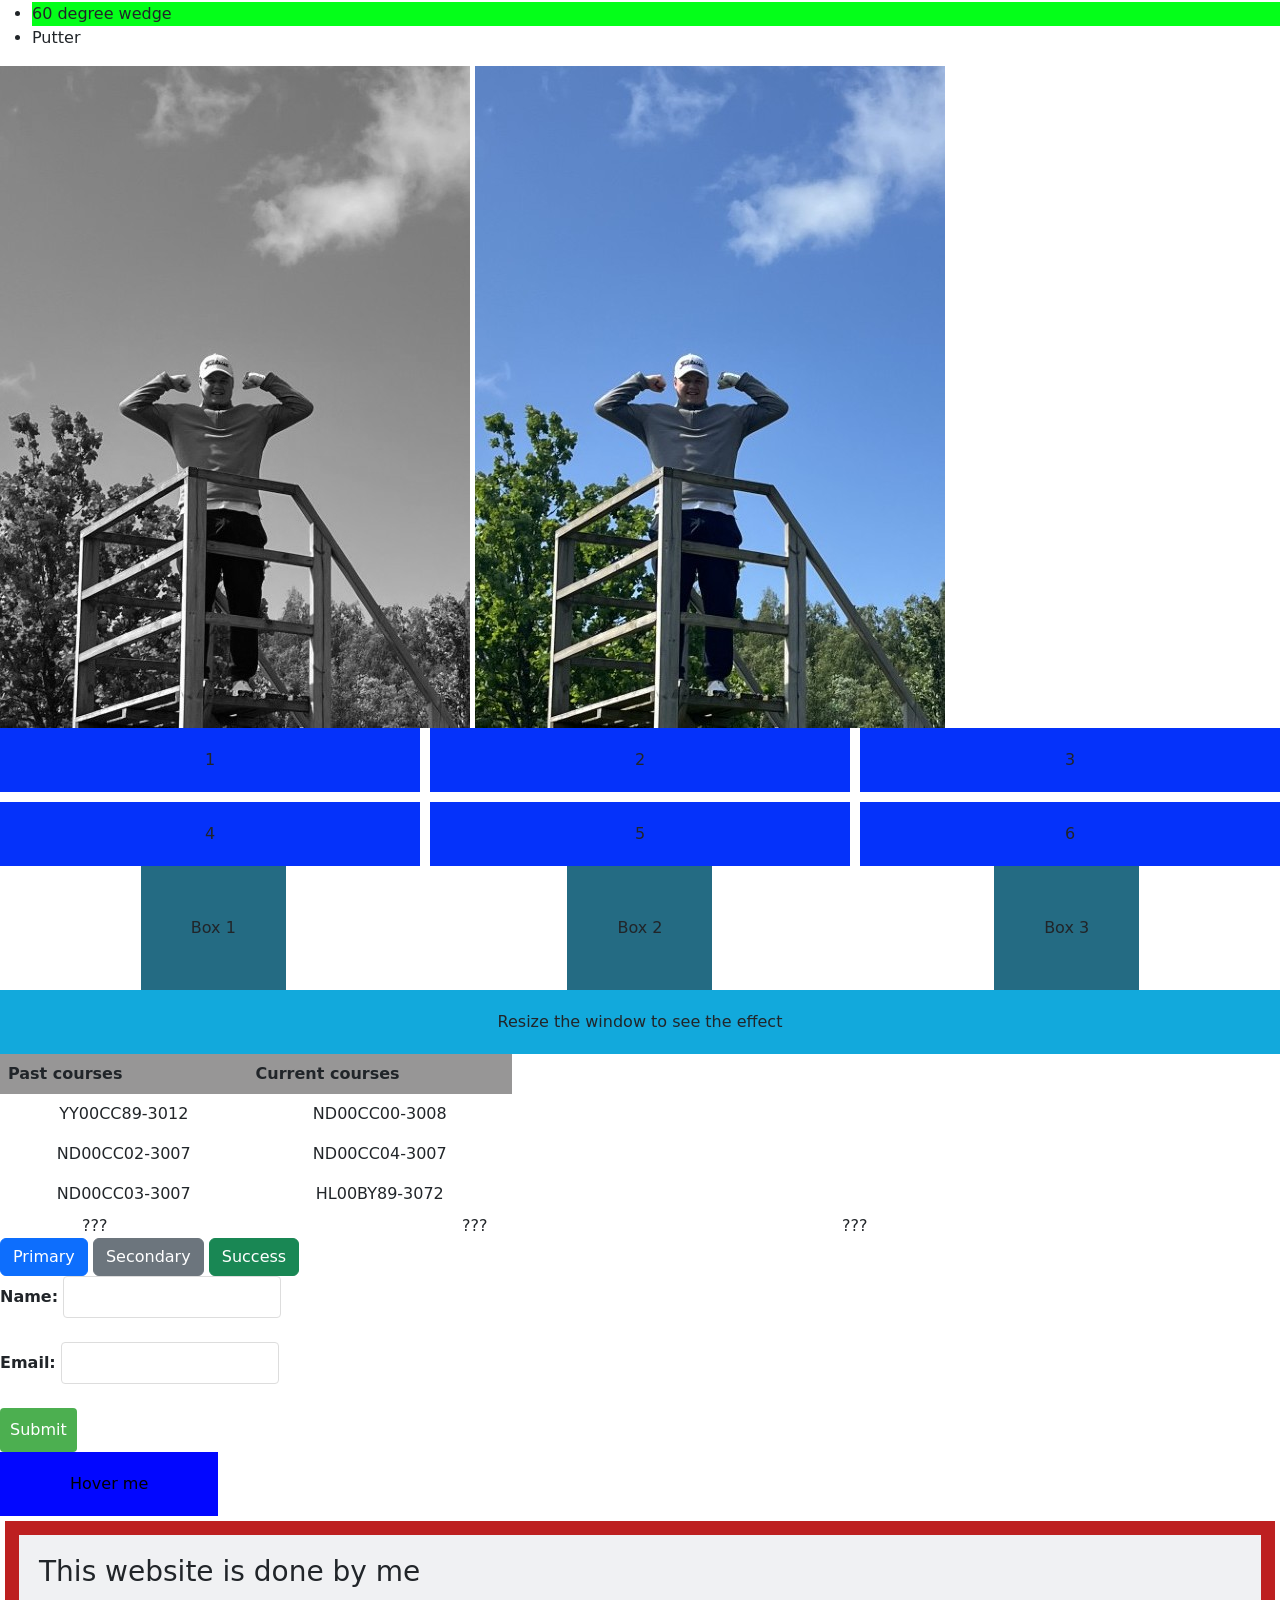
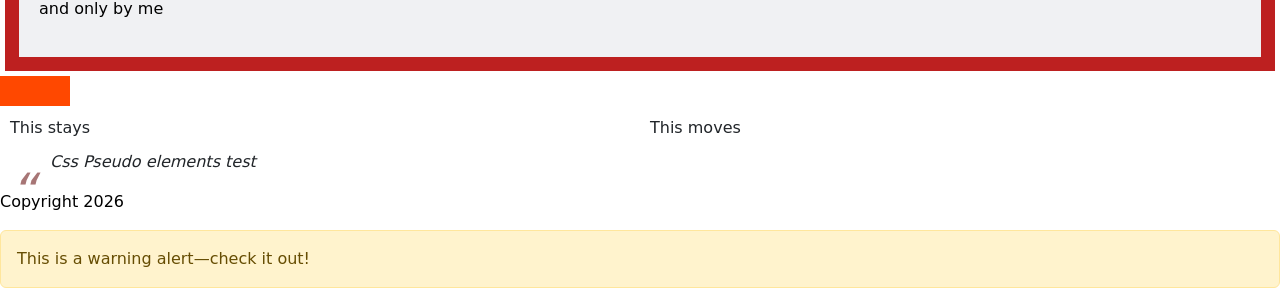
<file: WS06/index.html>
<!DOCTYPE html>
<html lang="en">
    <head>
        <title>My First HTML Page</title>
    <style>
       p {
      color: rgb(0, 0, 0);
    }
    
    body {
      background-color: lightgray;
    }
    
    h1 {
      font-size: 5em;
    }
    .content-box {
  padding: 20px;
  margin: 5px;
  background-color: #f0f1f3;
  border: 14px solid #bd2020;
}
table {
      width: 40%;
      border-collapse: collapse;
    }
    
    th, td {
      border: 3px solid #000000;
      padding: 8px;
      text-align: center;
    }
    
    th {
      background-color: #979696;
    }
    
    form {
      display: block;
      flex-direction: column;
      gap: 10px;
    }
    
    label {
      font-weight: bold;
    }
    
    input[type="text"], input[type="email"] {
      padding: 8px;
      border: 1px solid #ddd;
      border-radius: 4px;
    }
    
    input[type="submit"] {
      background-color: #4CAF50;
      color: white;
      padding: 10px;
      border: none;
      border-radius: 4px;
      cursor: pointer;
    }
    
    input[type="submit"]:hover {
      background-color: #45a049;
    }
    .transition-button {
        background-color: rgb(2, 7, 255);
        padding: 20px 70px;
        border: none;
        cursor: pointer;
        transition: background-color 0.3s ease;
      }
      
      .transition-button:hover {
        background-color: rgb(5, 210, 247);
      }
      .animation-box {
        width: 70px;
        height: 30px;
        background-color: rgb(255, 72, 0);
        position: relative;
        animation: move 4s infinite alternate;
      }
      
      @keyframes move {
        from {
          left: 100px;
        }
        to {
          left: 400px;
        }
      }
      .pseudo-list li:nth-child(odd) {
        background-color: rgb(4, 255, 25);
      }
      
      .pseudo-list li:nth-child(even) {
        background-color: white;
      }
      .filter-image {
        filter: grayscale(100%);
        transition: filter 1.3s ease;
      }
      .filter-image:hover {
        filter: grayscale(0%);
      }
      .quote {
        position: relative;
        padding-left: 50px;
        font-style: italic;
      }
      .quote::before {
        content: '“';
        font-size: 50px;
        position: absolute;
        left: 10px;
        top: 5px;
        color: rgb(167, 117, 117);
      }
      .grid-container {
  display: grid;
  grid-template-columns: repeat(3, 1fr);
  grid-gap: 10px;
}

.grid-item {
  background-color: rgb(5, 50, 250);
  padding: 20px;
  text-align: center;
}
.flex-container {
  display: flex;
  justify-content: space-around;
  align-items: center;
}

.box {
  background-color: rgb(36, 107, 131);
  padding: 50px;
  text-align: center;
}
.responsive-box {
  padding: 20px;
  text-align: center;
}

@media (max-width: 600px) {
  .responsive-box {
    background-color: lightcoral;
  }
}

@media (min-width: 601px) {
  .responsive-box {
    background-color: lightseagreen;
  }
}
.responsive-container {
      display: flex;
      flex-wrap: wrap;
    }
    
    .column {
      flex: 1;
      padding: 10px;
    }
    
    @media (max-width: 600px) {
      .column {
        flex: 100%;
      }
    }.responsive-image {
      max-width: 75%;
      height: auto;
    }
    .media-query-box {
      padding: 20px;
      text-align: center;
    }
    @media (max-width: 600px) {
      .media-query-box {
        background-color: lightcoral;
      }
    }
    
    @media (min-width: 400px) {
      .media-query-box {
        background-color: rgb(18, 169, 220);
      }
    }
    .responsive-nav .nav-list {
      display: flex;
      list-style: none;
    }
    
    @media (max-width: 800px) {
      .responsive-nav .nav-list {
        display: none;
      }
    
      .responsive-nav .menu-toggle {
        display: block;
      }
    }
    </style>
<link href="https://cdn.jsdelivr.net/npm/bootstrap@5.3.0/dist/css/bootstrap.min.css" rel="stylesheet">
    </head>
    <body>
      <div class="responsive-box">Try to make the site smaller</div>
        <h1>Welcome to Max's first website</h1>
        <p>This is my first HTML page.</p>
        <header>
  <h1>What you can find here</h1>
<nav class="responsive-nav">
      <button class="menu-toggle">☰ Menu</button>
      <ul class="nav-list">
        <li><a href="index.html">Home</a></li>
        <li><a href="about.html">About</a></li>
        <li><a href="contact.html">Contact</a></li>
      </ul>
    </nav>
</header>
<nav class="navbar navbar-expand-lg navbar-light bg-light">
  <div class="container-fluid">
    <a class="navbar-brand" href="#">Brand</a>
    <button class="navbar-toggler" type="button" data-bs-toggle="collapse" data-bs-target="#navbarNav" aria-controls="navbarNav" aria-expanded="false" aria-label="Toggle navigation">
      <span class="navbar-toggler-icon"></span>
    </button>
    <div class="collapse navbar-collapse" id="navbarNav">
      <ul class="navbar-nav me-auto mb-2 mb-lg-0">
        <li class="nav-item"><a class="nav-link active" aria-current="page" href="#">Home</a></li>
        <li class="nav-item"><a class="nav-link" href="about.html">About</a></li>
        <li class="nav-item"><a class="nav-link" href="contact.html">Contact</a></li>
      </ul>
    </div>
  </div>
</nav>
<main>
  <section id="about">
    <h2>About Me</h2>
    <p>I'm interested in golf.</p>
  </section>
</main>
        
        <img src="IMG_2081_1.jpeg.png" alt="Image of me">

    <h2>My hobbies</h2>
    <ul>
        <li>Golf</li>
        <li>Downhill skiing</li>
        <li>Sailing</li>
    </ul>
    <div class="card" style="width: 18rem;">
  <img src="Max_GOLF.jpg" class="card-img-top" alt="Card Image">
  <div class="card-body">
    <h5 class="card-title">Card Title</h5>
    <p class="card-text">This is a simple card example using Bootstrap.</p>
    <a href="about.html" class="btn btn-primary">Learn More</a>
  </div>
</div>
    <a href="https://www.tgk.fi">Here is a link to my golf club</a>
    <h2>My favorite clubs to use</h2>
    <ul class="pseudo-list">
        <li>Driver</li>
        <li>7 Iron</li>
        <li>60 degree wedge</li>
        <li>Putter</li>
      </ul>
      <img src="Max_GOLF.jpg" alt="Sample Image" class="filter-image">
      <img src="Max_GOLF.jpg" alt="Responsive Image" class="responsive-image">
      <div class="grid-container">
  <div class="grid-item">1</div>
  <div class="grid-item">2</div>
  <div class="grid-item">3</div>
  <div class="grid-item">4</div>
  <div class="grid-item">5</div>
  <div class="grid-item">6</div>
</div>
<div class="flex-container">
  <div class="box">Box 1</div>
  <div class="box">Box 2</div>
  <div class="box">Box 3</div>
</div>
<div class="media-query-box">Resize the window to see the effect</div>
    <table>
    <tr>
        <th>Past courses</th>
        <th>Current courses</th>
    </tr>
    <tr>
        <td>YY00CC89-3012</td>
        <td>ND00CC00-3008</td>
    </tr>
    <tr>
        <td>ND00CC02-3007</td>
        <td>ND00CC04-3007</td>
    </tr>
    <tr>
        <td>ND00CC03-3007</td>
        <td>HL00BY89-3072</td>
    </tr>
    </table>
    <div class="container">
  <div class="row">
    <div class="col-md-4 col-12">???</div>
    <div class="col-md-4 col-12">???</div>
    <div class="col-md-4 col-12">???</div>
  </div>
</div>
 <button class="btn btn-primary">Primary</button>
<button class="btn btn-secondary">Secondary</button>
<button class="btn btn-success">Success</button>
    <form>
    <label for="name">Name:</label>
    <input type="text" id="name" name="name"><br><br>
    <label for="email">Email:</label>
    <input type="email" id="email" name="email"><br><br>
    <input type="submit" value="Submit">
    </form>
    <button class="transition-button">Hover me</button>
    <div class="content-box">
  <h3>This website is done by me</h3>
  <p>and only by me</p>
</div>
<div class="animation-box"></div>
<div class="responsive-container">
      <div class="column">This stays</div>
      <div class="column">This moves</div>
    </div>
<blockquote class="quote">
        Css Pseudo elements test
      </blockquote>
      <footer>
  <p>Copyright 2026</p>
</footer>
<script src="https://cdn.jsdelivr.net/npm/bootstrap@5.3.0/dist/js/bootstrap.bundle.min.js"></script>
<div class="alert alert-warning" role="alert-danger">
  This is a warning alert—check it out!
</div>
    </body>
    </html>
</file>
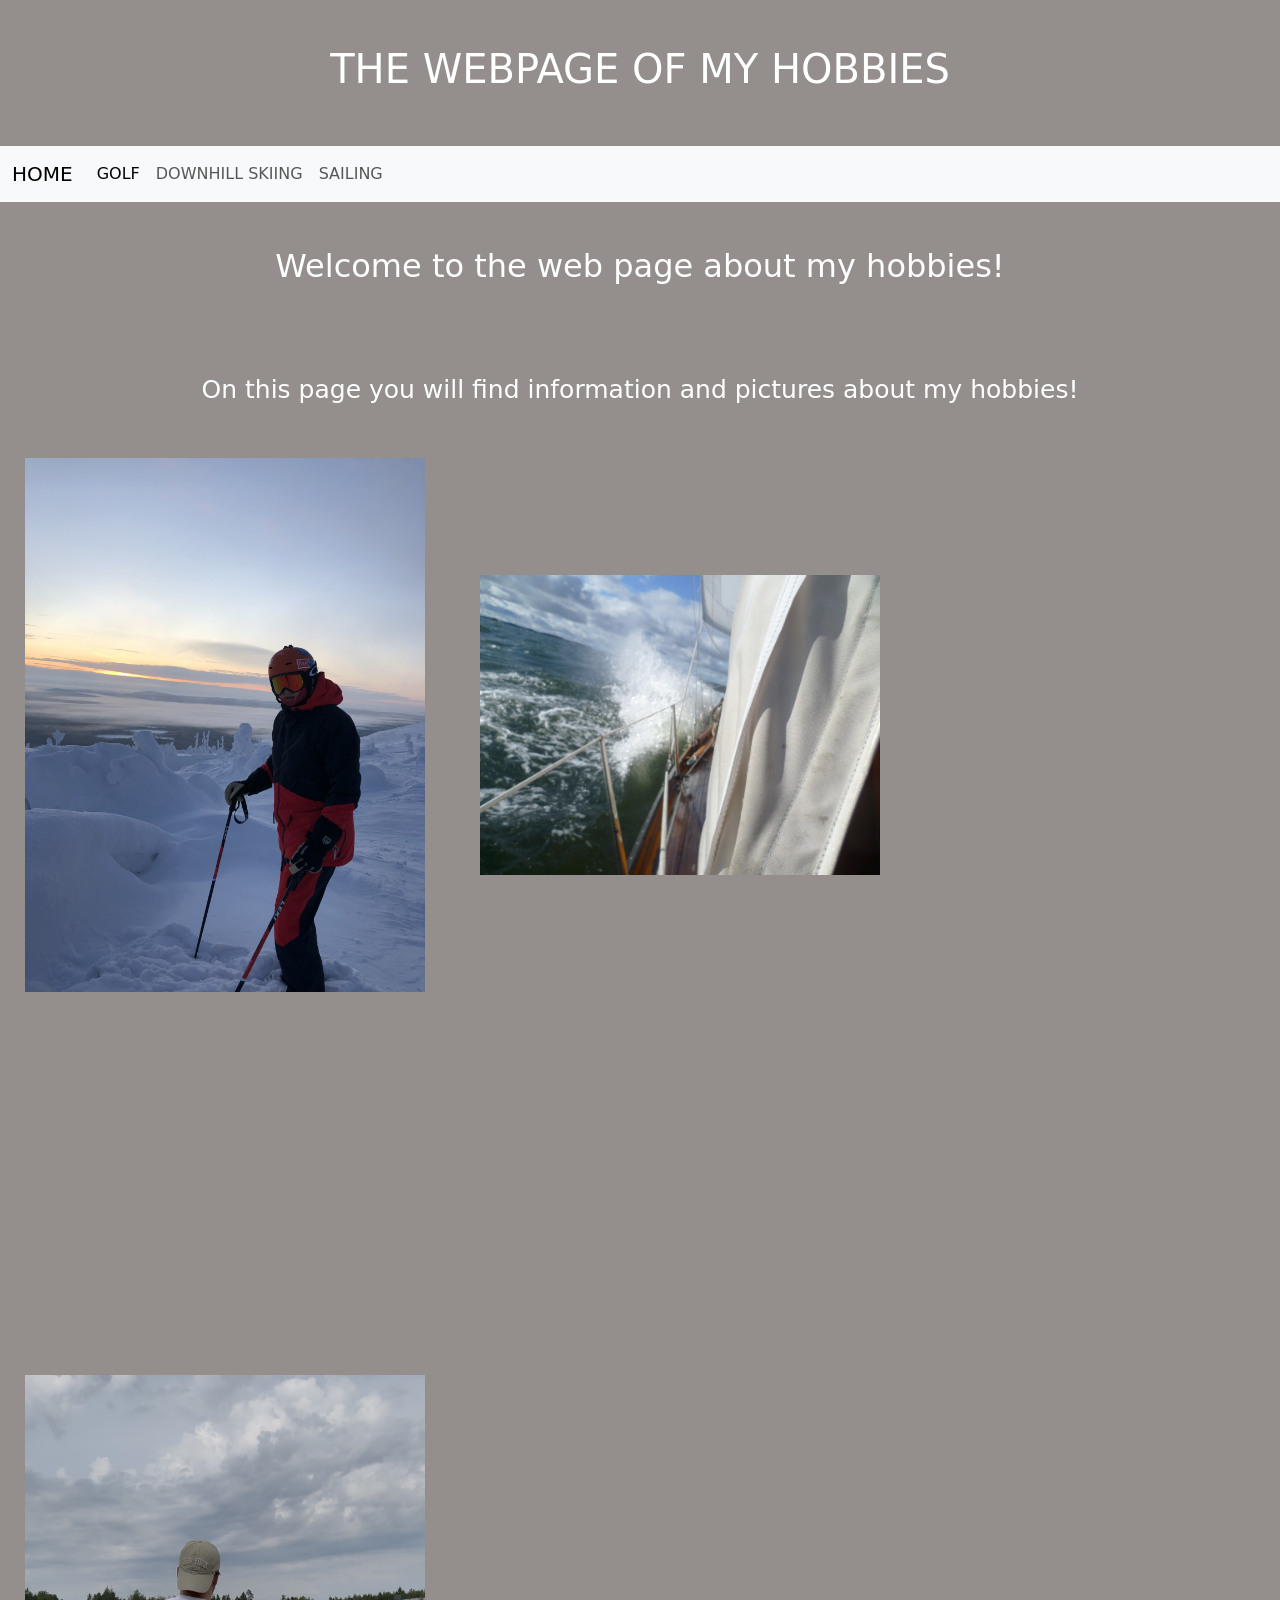
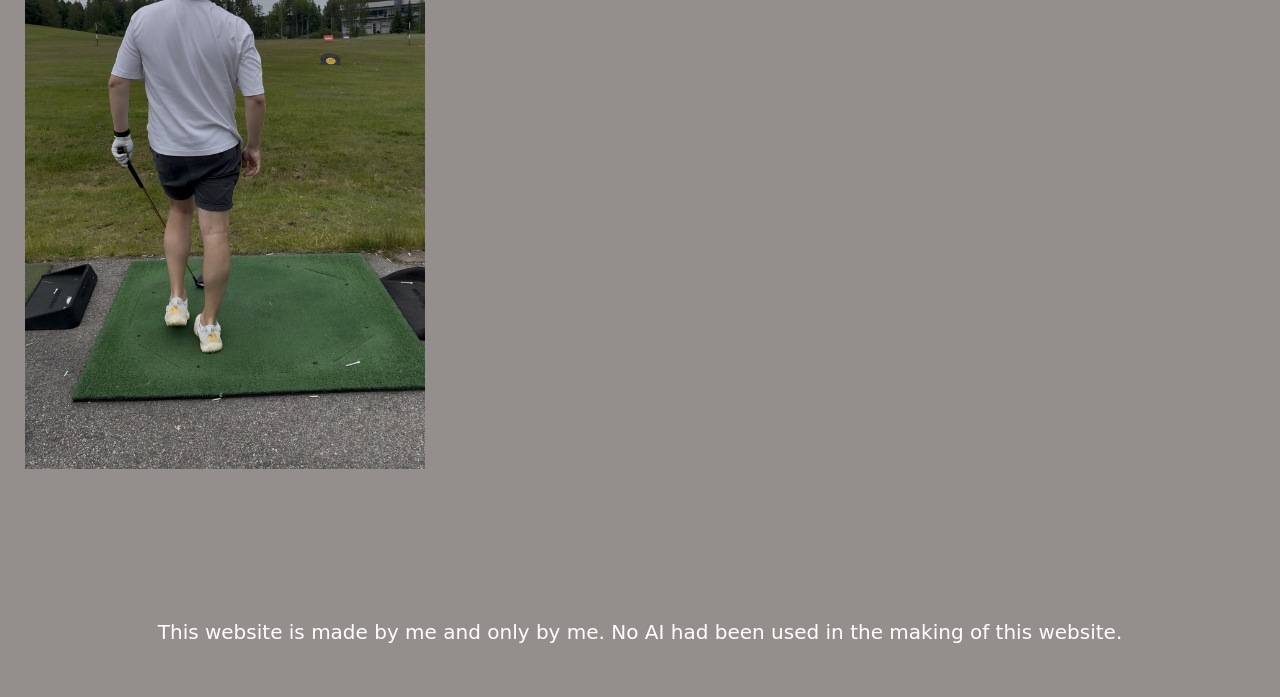
<file: WS07/index.html>
<!DOCTYPE html>
<html lang="en">
<head>
  <meta charset="utf-8">
  <meta http-equiv="X-UA-Compatible" content="IE=edge">
  <meta name="viewport" content="width=device-width, initial-scale=1.0">
  <title>hobbies website</title>
  <link href="https://cdn.jsdelivr.net/npm/bootstrap@5.3.0/dist/css/bootstrap.min.css" rel="stylesheet">
   <link rel="stylesheet" href="main.css">
</head>
<body class="light-theme">
    <h1>THE WEBPAGE OF MY HOBBIES</h1>
    <script src="https://cdn.jsdelivr.net/npm/bootstrap@5.3.0/dist/js/bootstrap.bundle.min.js"></script>
    <nav class="navbar navbar-expand-lg navbar-light bg-light">
  <div class="container-fluid">
    <a class="navbar-brand" href="index.html">HOME</a>
    <button class="navbar-toggler" type="button" data-bs-toggle="collapse" data-bs-target="#navbarNav" aria-controls="navbarNav" aria-expanded="false" aria-label="Toggle navigation">
      <span class="navbar-toggler-icon"></span>
    </button>
    <div class="collapse navbar-collapse" id="navbarNav">
      <ul class="navbar-nav me-auto mb-2 mb-lg-0">
        <li class="nav-item"><a class="nav-link active" aria-current="page" href="golf.html">GOLF</a></li>
        <li class="nav-item"><a class="nav-link" href="downhillskiing.html">DOWNHILL SKIING</a></li>
        <li class="nav-item"><a class="nav-link" href="sailing.html">SAILING</a></li>
      </ul>
    </div>
  </div>
</nav>
<header>
    <h2>Welcome to the web page about my hobbies!</h2>
</header>
<header>
    <h3>On this page you will find information and pictures about my hobbies!</h3>
</header>
<picture>
  <img src="skiing1.jpg" alt="Hobby 1" class="img-fluid">
</picture>
<picture>
  <img src="sailing1.jpg" alt="Hobby 2" class="img-fluid">
</picture>
<picture>
  <img src="golf4.jpg" alt="Hobby golf" class="img-fluid">
</picture>
<h4>This website is made by me and only by me. No AI had been used in the making of this website.</h4>
</body>
</html>
</file>
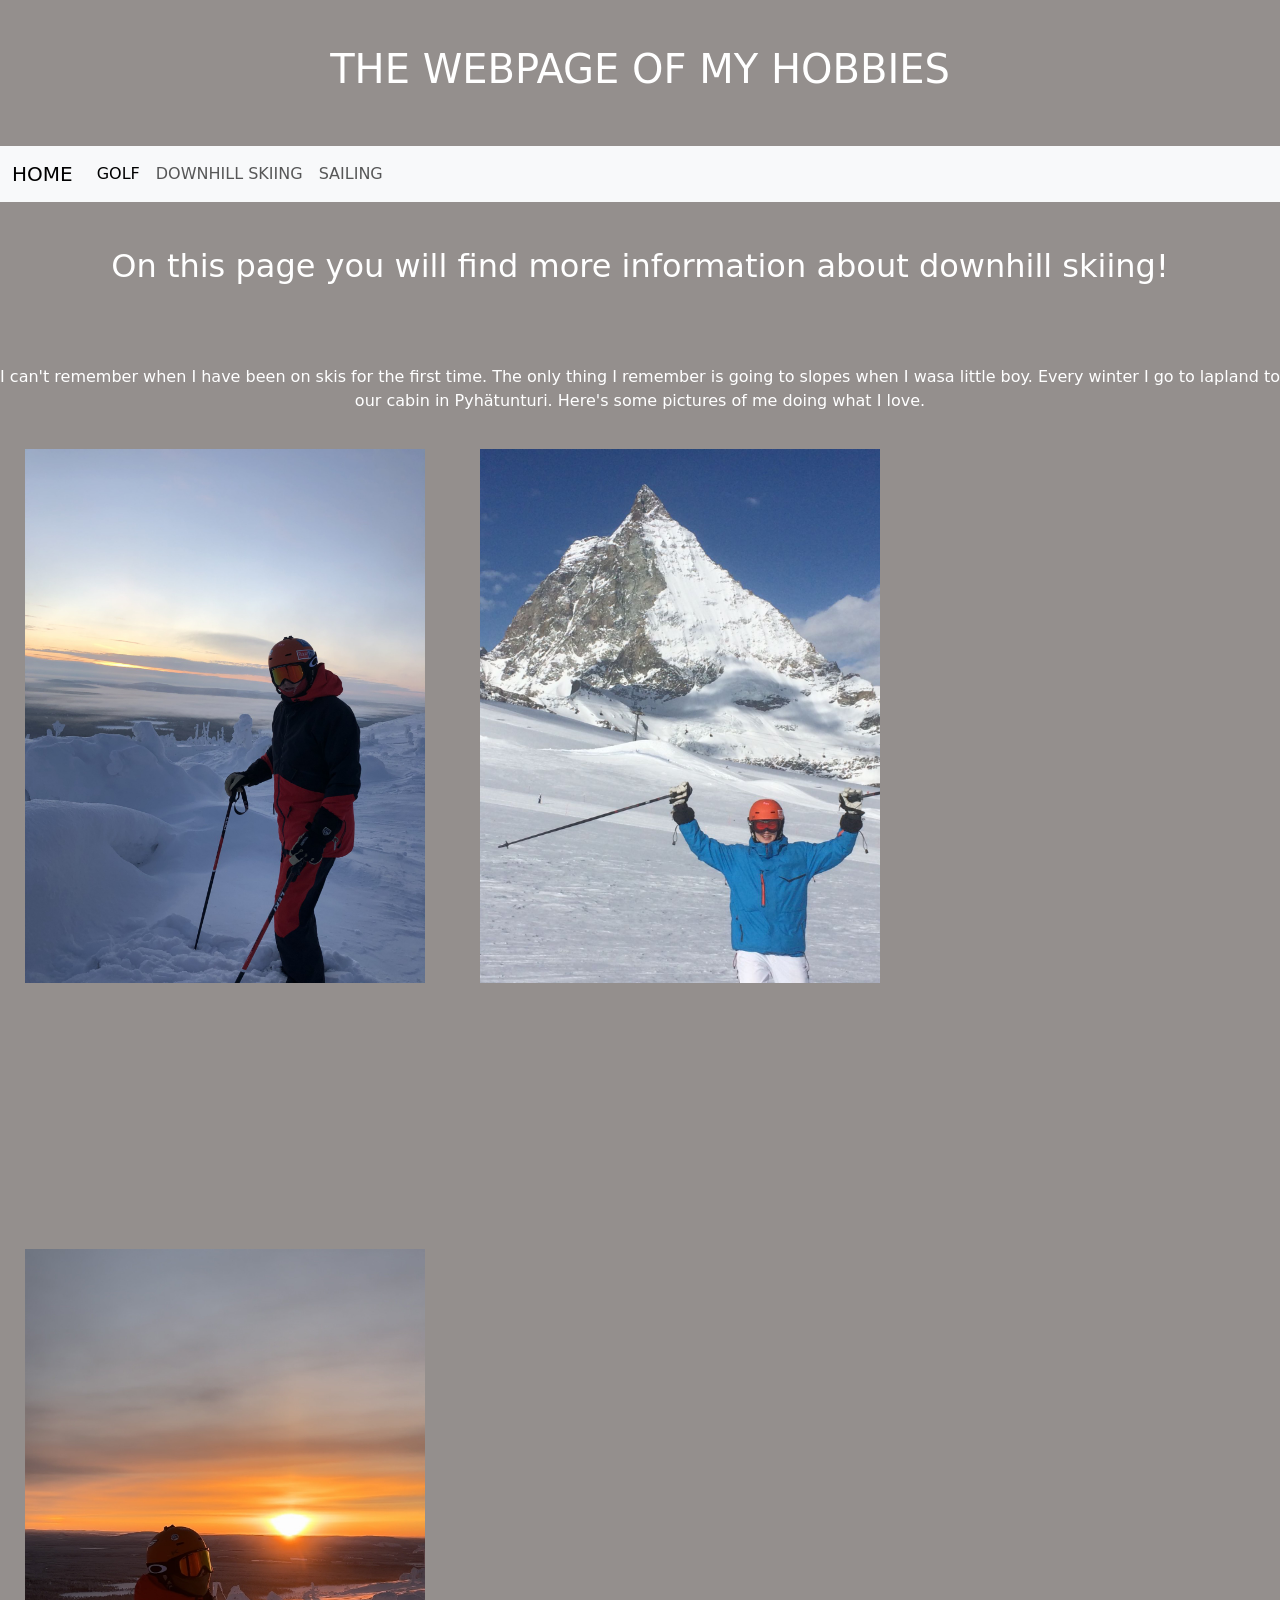
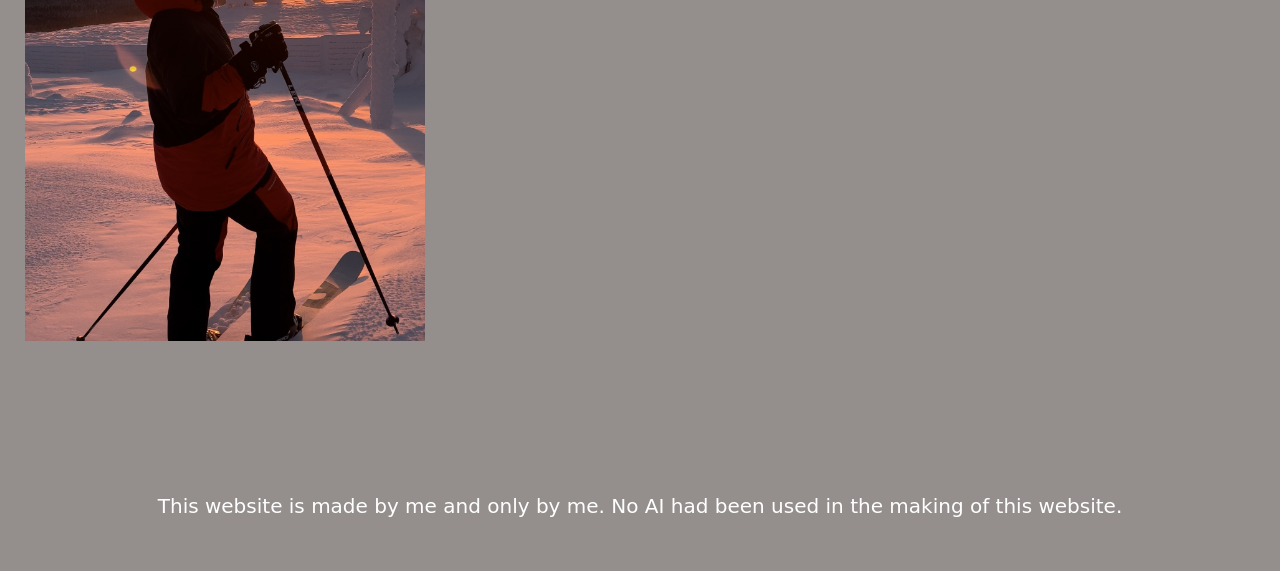
<file: WS07/downhillskiing.html>
<!DOCTYPE html>
<html lang="en">
<head>
  <meta charset="utf-8">
  <meta http-equiv="X-UA-Compatible" content="IE=edge">
  <meta name="viewport" content="width=device-width, initial-scale=1.0">
  <title>hobbies website</title>
  <link href="https://cdn.jsdelivr.net/npm/bootstrap@5.3.0/dist/css/bootstrap.min.css" rel="stylesheet">
   <link rel="stylesheet" href="main.css">
</head>
<body class="light-theme">
    <h1>THE WEBPAGE OF MY HOBBIES</h1>
    <script src="https://cdn.jsdelivr.net/npm/bootstrap@5.3.0/dist/js/bootstrap.bundle.min.js"></script>
    <nav class="navbar navbar-expand-lg navbar-light bg-light">
  <div class="container-fluid">
    <a class="navbar-brand" href="index.html">HOME</a>
    <button class="navbar-toggler" type="button" data-bs-toggle="collapse" data-bs-target="#navbarNav" aria-controls="navbarNav" aria-expanded="false" aria-label="Toggle navigation">
      <span class="navbar-toggler-icon"></span>
    </button>
    <div class="collapse navbar-collapse" id="navbarNav">
      <ul class="navbar-nav me-auto mb-2 mb-lg-0">
        <li class="nav-item"><a class="nav-link active" aria-current="page" href="golf.html">GOLF</a></li>
        <li class="nav-item"><a class="nav-link" href="downhillskiing.html">DOWNHILL SKIING</a></li>
        <li class="nav-item"><a class="nav-link" href="sailing.html">SAILING</a></li>
      </ul>
    </div>
  </div>
</nav>
<header>
    <h2>On this page you will find more information about downhill skiing!</h2>
</header>
<p>I can't remember when I have been on skis for the first time. The only thing I remember is going to slopes when I wasa little boy. Every winter I go to lapland to our cabin in Pyhätunturi. Here's some pictures of me doing what I love.</p>
<picture>
  <img src="skiing1.jpg" alt="Hobby 1" class="img-fluid">
</picture>
<picture>
  <img src="skiing2.jpg" alt="Hobby 8" class="img-fluid">
</picture>
<picture>
  <img src="skiing3.jpg" alt="Hobby 9" class="img-fluid">
</picture>
<h4>This website is made by me and only by me. No AI had been used in the making of this website.</h4>
</body>
</html>
</file>
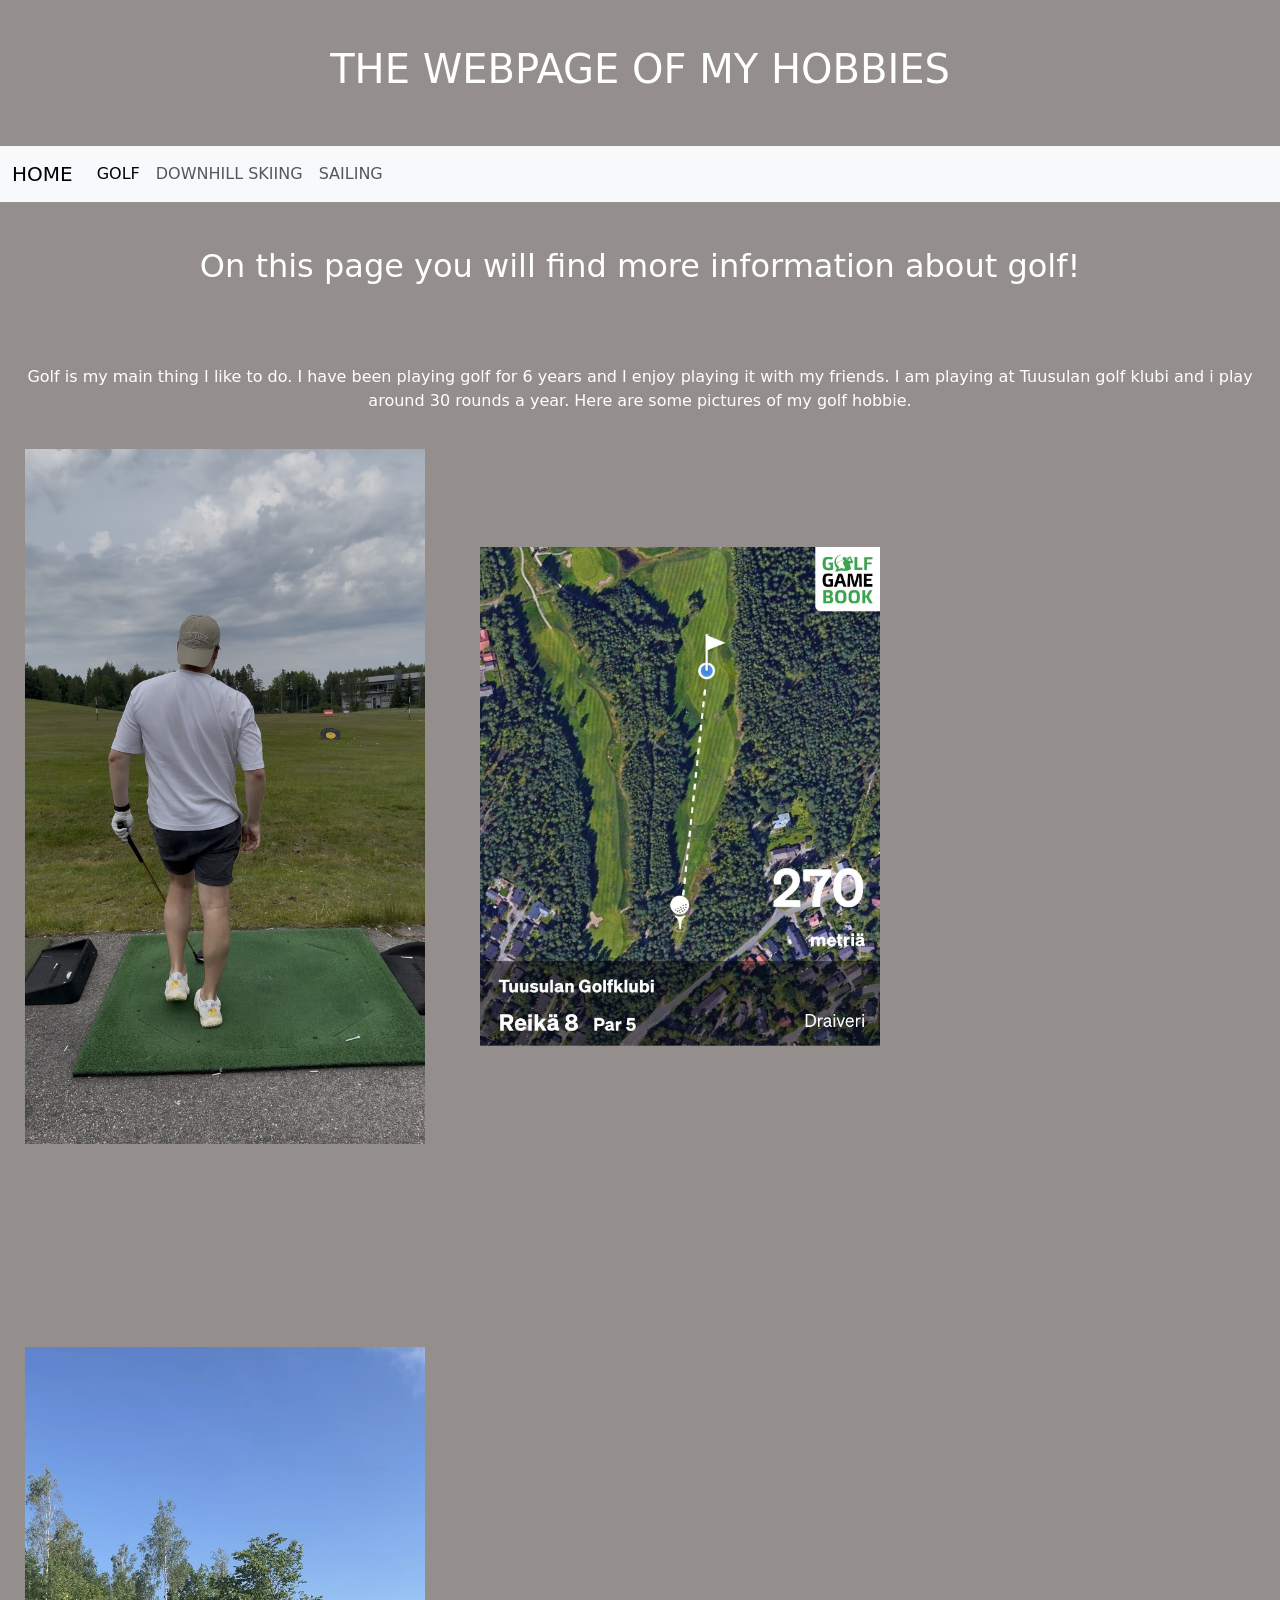
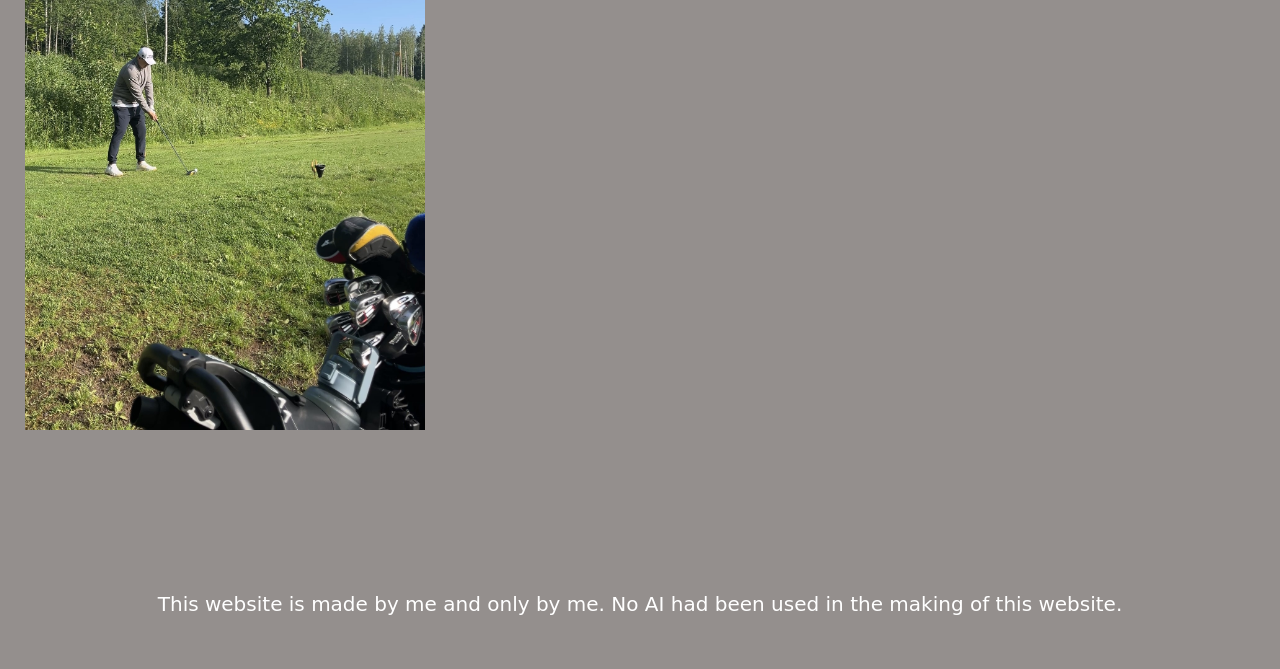
<file: WS07/golf.html>
<!DOCTYPE html>
<html lang="en">
<head>
  <meta charset="utf-8">
  <meta http-equiv="X-UA-Compatible" content="IE=edge">
  <meta name="viewport" content="width=device-width, initial-scale=1.0">
  <title>hobbies website</title>
  <link href="https://cdn.jsdelivr.net/npm/bootstrap@5.3.0/dist/css/bootstrap.min.css" rel="stylesheet">
   <link rel="stylesheet" href="main.css">
</head>
<body class="light-theme">
    <h1>THE WEBPAGE OF MY HOBBIES</h1>
    <script src="https://cdn.jsdelivr.net/npm/bootstrap@5.3.0/dist/js/bootstrap.bundle.min.js"></script>
    <nav class="navbar navbar-expand-lg navbar-light bg-light">
  <div class="container-fluid">
    <a class="navbar-brand" href="index.html">HOME</a>
    <button class="navbar-toggler" type="button" data-bs-toggle="collapse" data-bs-target="#navbarNav" aria-controls="navbarNav" aria-expanded="false" aria-label="Toggle navigation">
      <span class="navbar-toggler-icon"></span>
    </button>
    <div class="collapse navbar-collapse" id="navbarNav">
      <ul class="navbar-nav me-auto mb-2 mb-lg-0">
        <li class="nav-item"><a class="nav-link active" aria-current="page" href="golf.html">GOLF</a></li>
        <li class="nav-item"><a class="nav-link" href="downhillskiing.html">DOWNHILL SKIING</a></li>
        <li class="nav-item"><a class="nav-link" href="sailing.html">SAILING</a></li>
      </ul>
    </div>
  </div>
</nav>
<header>
    <h2>On this page you will find more information about golf!</h2>
</header>
 <p>Golf is my main thing I like to do. I have been playing golf for 6 years and I enjoy playing it with my friends. I am playing at Tuusulan golf klubi and i play around 30 rounds a year. Here are some pictures of my golf hobbie.</p>
<picture>
  <img src="golf4.jpg" alt="Hobby 3" class="img-fluid">
</picture>
<picture>
  <img src="golf2.jpg" alt="Hobby 4" class="img-fluid">
</picture>
<picture>
  <img src="golf3.jpg" alt="Hobby 5" class="img-fluid">
</picture>
<h4>This website is made by me and only by me. No AI had been used in the making of this website.</h4>
</body>
</html>
</file>
<file: WS00/main.css>
:root {
  --green: #00FF00;
  --white: #FFFFFF;
  --black: #000000;
}

body {
  background: var(--bg);
  color: var(--fontColor);
  font-family: Arial;
}

li {
  list-style: circle;
}

.list {
  list-style: square;
}

.light-theme {
  --bg: var(--green);
  --fontColor: var(--black);
  --btnBg: var(--black);
  --btnFontColor: var(--white);
}

.dark-theme {
  --bg: var(--black);
  --fontColor: var(--green);
  --btnBg: var(--white);
  --btnFontColor: var(--black);
}

.medium-theme {
  --bg: #ADD8E6;
  --fontColor: #0066FF;
}
.btn {
  color: var(--btnFontColor);
  background-color: var(--btnBg);
}
.btn {
  position: absolute;
  top: 20px;
  left: 250px;
  height: 50px;
  width: 50px;
  border-radius: 50%;
  border: none;
  color: var(--btnFontColor);
  background-color: var(--btnBg);
}
</file>
<file: WS07/main.css>
body {background-color: rgb(148, 143, 141);}
H1 {color: rgb(255, 255, 255); text-align: center;margin-top: 45px;padding-bottom: 45px;}
h2 {color: rgb(255, 255, 255); text-align: center; margin-top: 45px;padding-bottom: 45px;}
h3 {color: rgb(255, 255, 255); text-align: center; margin-top: 45px;padding-bottom: 45px;font-size: 25px;}
h4 {color: rgb(255, 255, 255); text-align: center; margin-top: 45px;padding-bottom: 45px; font-size: 20px;}
picture {display: inline-block;justify-content: center; margin-left: 25px; margin-right: 25px; height: 800px; width: 400px;}
p {color: rgb(255, 255, 255); text-align: center; margin-top: 35px;padding-bottom: 20px;}
</file>
